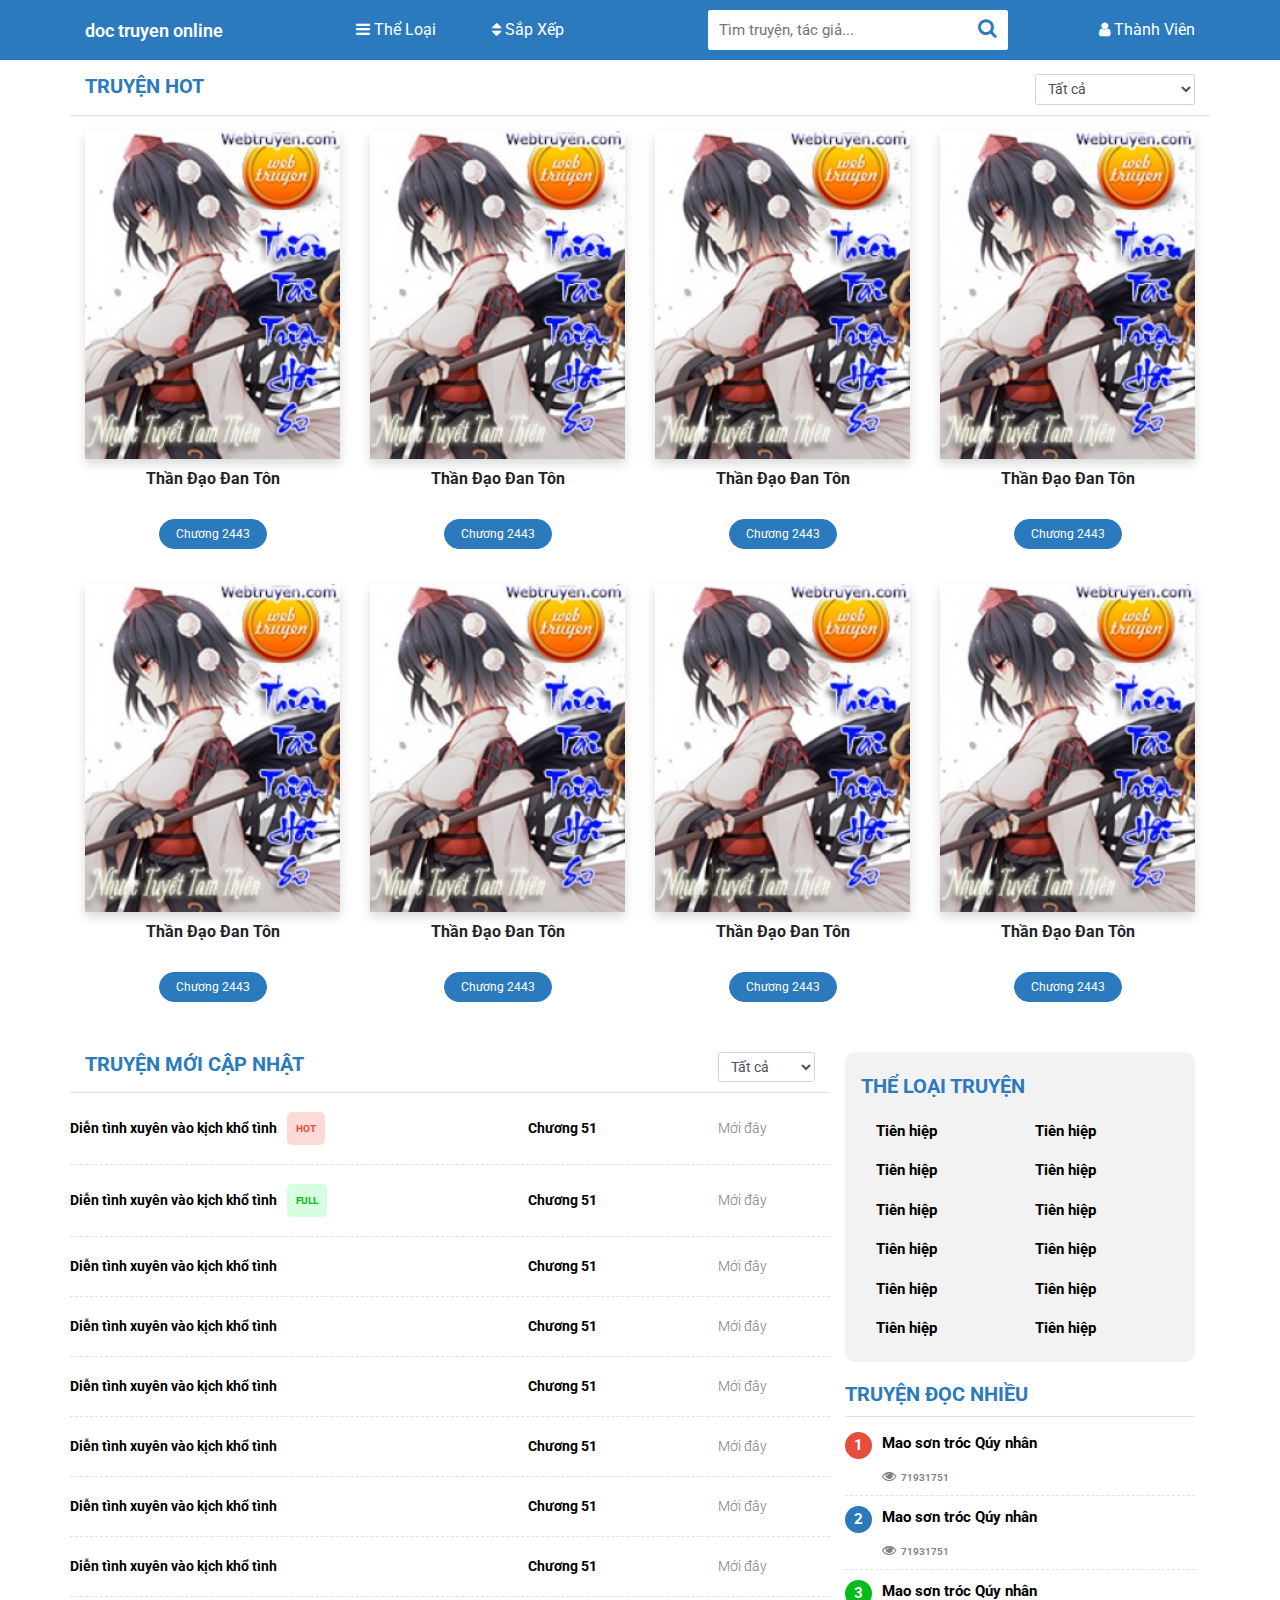
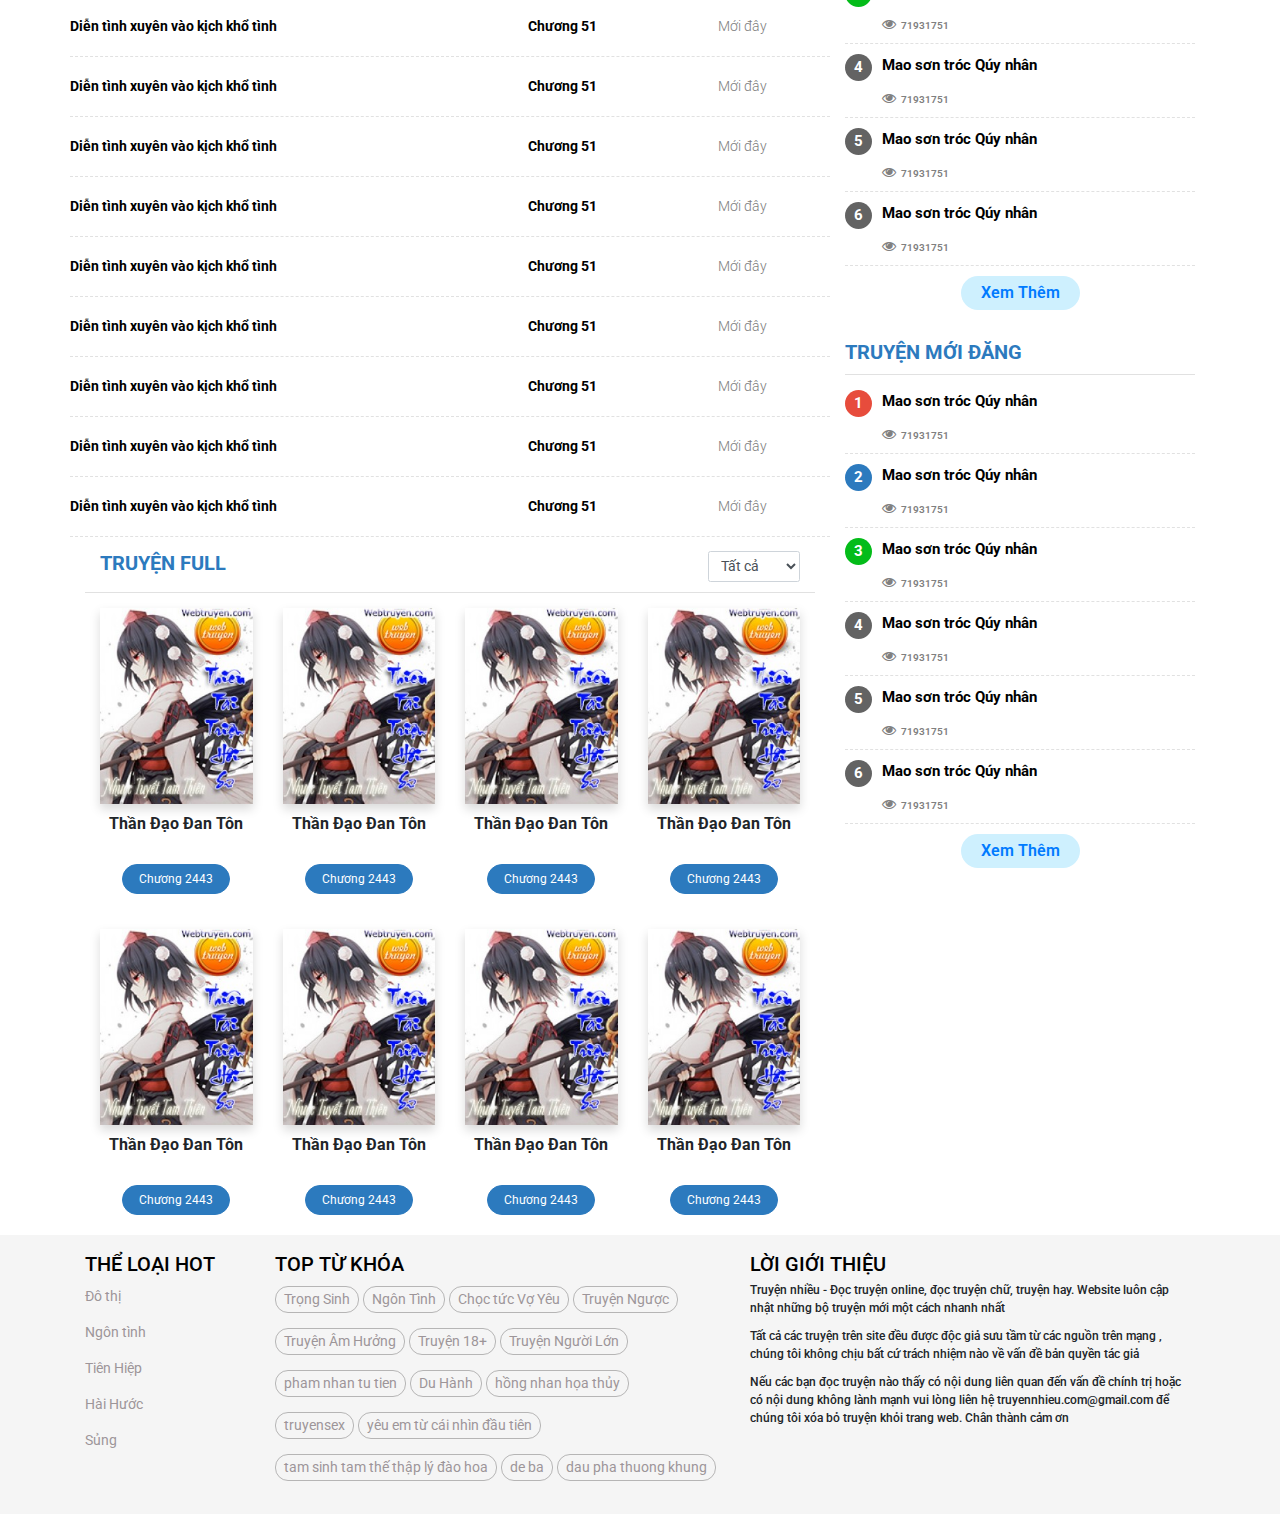
<file: webtruyen/index.html>
<!DOCTYPE html>
<html>
  <head>
    <meta charset="utf-8">
    <meta name="viewport" content="width=device-width,initial-scale=1">
    <meta http-equiv="X-UA-Compatible" content="ie=edge">
    <title>x</title>
    <link rel="stylesheet" type="text/css" href="./css/main.css">
    <link rel="stylesheet" href="https://fonts.googleapis.com/css2?family=Roboto:wght@400;500;700;900&amp;display=swap">
    <link rel="stylesheet" href="https://maxcdn.bootstrapcdn.com/bootstrap/4.4.1/css/bootstrap.min.css">
    <link rel="stylesheet" href="https://stackpath.bootstrapcdn.com/font-awesome/4.7.0/css/font-awesome.min.css" attr>
  </head>
  <body>
    <div class="wrapper bg-white__home">
      <div class="header d-flex align-items-center">
        <div class="container">
          <ul class="header__menu d-flex m-0 align-items-center">
            <li class="header__logo"><a href="https://webtruyen.com/">doc truyen online</a></li>
            <li class="header__types"><a href="#"><i class="fa fa-navicon"></i>  Thể Loại</a></li>
            <li class="header__sort"><a href="#"><i class="fa fa-sort"></i>  Sắp Xếp</a></li>
            <li class="header__search">
              <form action="#" method="method">
                <input type="text" placeholder="Tìm truyện, tác giả..."><span class="header__search-button"><a href="#"><i class="fa fa-search"></i></a></span>
              </form>
            </li>
            <li class="header__member"><a href="#"><i class="fa fa-user"></i>  Thành Viên</a>
              <ul class="drop-menu">
                <li class="list-drop"><span data-toggle="modal" data-target="#exampleModal" data-whatever="@mdo">Đăng Nhập</span></li>
                <li class="list-drop"><span>Đăng kí</span></li>
              </ul>
            </li>
          </ul>
        </div>
      </div>
      <div class="modal fade" id="exampleModal" tabindex="-1" role="dialog" aria-labelledby="exampleModalLabel" aria-hidden="true">
        <div class="modal-dialog">
          <div class="modal-content">
            <div class="modal-header bg-primary">
              <h5 class="modal-title text-white" id="exampleModalLabel">LOGIN</h5>
              <button class="close" type="button" data-dismiss="modal" aria-label="Close"><span aria-hidden="true">&times;</span></button>
            </div>
            <div class="modal-body">
              <form>
                <div class="form-group">
                  <label class="col-form-label" for="recipient-name">USER:</label>
                  <input class="form-control" type="text" id="recipient-name">
                </div>
                <div class="form-group">
                  <label class="col-form-label" for="message-text">PASSWORD:</label>
                  <textarea class="form-control" id="message-text"></textarea>
                </div>
              </form>
            </div>
            <div class="modal-footer">
              <button class="btn btn-secondary" type="button" data-dismiss="modal">Close</button>
              <button class="btn btn-primary" type="button">LOGIN</button>
            </div>
          </div>
        </div>
      </div>
      <div class="home bg-white">
              <div class="story-list">
                <div class="container">
                  <div class="row justify-content-between row_story">
                    <div class="col-12 col-md-6">
                      <h3 class="title">TRUYỆN HOT</h3>
                    </div>
                    <div class="col-12 col-md-2">
                      <div class="form-group">
                        <select class="form-control" id="form-control">
                          <option value="Tất cả">Tất cả</option>
                        </select>
                      </div>
                    </div>
                  </div>
                  <div class="row mt-4">
                    <div class="col-6 col-md-3">
                      <div class="story-item"><img class="shadow" src="./images/product1.jpg">
                        <h3 class="title-product">Thần Đạo Đan Tôn</h3>
                        <button class="btn btn-primary"><a href="">Chương 2443</a></button>
                      </div>
                    </div>
                    <div class="col-6 col-md-3">
                      <div class="story-item"><img class="shadow" src="./images/product1.jpg">
                        <h3 class="title-product">Thần Đạo Đan Tôn</h3>
                        <button class="btn btn-primary"><a href="">Chương 2443</a></button>
                      </div>
                    </div>
                    <div class="col-6 col-md-3">
                      <div class="story-item"><img class="shadow" src="./images/product1.jpg">
                        <h3 class="title-product">Thần Đạo Đan Tôn</h3>
                        <button class="btn btn-primary"><a href="">Chương 2443</a></button>
                      </div>
                    </div>
                    <div class="col-6 col-md-3">
                      <div class="story-item"><img class="shadow" src="./images/product1.jpg">
                        <h3 class="title-product">Thần Đạo Đan Tôn</h3>
                        <button class="btn btn-primary"><a href="">Chương 2443</a></button>
                      </div>
                    </div>
                  </div>
                  <div class="row mt-4">
                    <div class="col-6 col-md-3">
                      <div class="story-item"><img class="shadow" src="./images/product1.jpg">
                        <h3 class="title-product">Thần Đạo Đan Tôn</h3>
                        <button class="btn btn-primary"><a href="">Chương 2443</a></button>
                      </div>
                    </div>
                    <div class="col-6 col-md-3">
                      <div class="story-item"><img class="shadow" src="./images/product1.jpg">
                        <h3 class="title-product">Thần Đạo Đan Tôn</h3>
                        <button class="btn btn-primary"><a href="">Chương 2443</a></button>
                      </div>
                    </div>
                    <div class="col-6 col-md-3">
                      <div class="story-item"><img class="shadow" src="./images/product1.jpg">
                        <h3 class="title-product">Thần Đạo Đan Tôn</h3>
                        <button class="btn btn-primary"><a href="">Chương 2443</a></button>
                      </div>
                    </div>
                    <div class="col-6 col-md-3">
                      <div class="story-item"><img class="shadow" src="./images/product1.jpg">
                        <h3 class="title-product">Thần Đạo Đan Tôn</h3>
                        <button class="btn btn-primary"><a href="">Chương 2443</a></button>
                      </div>
                    </div>
                  </div>
                </div>
              </div>
        <div class="story-update pt-5">
          <div class="container">
            <div class="row">
              <div class="col-12 col-lg-8">
                      <div class="row justify-content-between row_story">
                        <div class="col-12 col-md-6">
                          <h3 class="title">TRUYỆN MỚI CẬP NHẬT</h3>
                        </div>
                        <div class="col-12 col-md-2">
                          <div class="form-group">
                            <select class="form-control" id="form-control">
                              <option value="Tất cả">Tất cả</option>
                            </select>
                          </div>
                        </div>
                      </div>
                <ul class="story-update__list row mb-0">
                  <li class="story-update__item col-12 col-md-7 pl-lg-0">
                    <p class="font-weight-bold"><a href="#" style="color:black">Diễn tình xuyên vào kịch khổ tình</a></p><span class="story-update__item--hot ml-3 font-weight-bold">HOT</span>
                  </li>
                  <li class="story-update__item col-12 col-md-3">
                    <p class="font-weight-bold">Chương 51</p>
                  </li>
                  <li class="story-update__item col-12 col-md-2">
                    <p class="font-weight-light">Mới đây</p>
                  </li>
                </ul>
                <ul class="story-update__list row mb-0">
                  <li class="story-update__item col-12 col-md-7 pl-lg-0">
                    <p class="font-weight-bold"><a href="#" style="color:black">Diễn tình xuyên vào kịch khổ tình</a></p><span class="story-update__item--full ml-3 font-weight-bold">FULL</span>
                  </li>
                  <li class="story-update__item col-12 col-md-3">
                    <p class="font-weight-bold">Chương 51</p>
                  </li>
                  <li class="story-update__item col-12 col-md-2">
                    <p class="font-weight-light">Mới đây</p>
                  </li>
                </ul>
                <ul class="story-update__list row mb-0">
                  <li class="story-update__item col-12 col-md-7 pl-lg-0">
                    <p class="font-weight-bold"><a href="#" style="color:black">Diễn tình xuyên vào kịch khổ tình</a></p>
                  </li>
                  <li class="story-update__item col-12 col-md-3">
                    <p class="font-weight-bold">Chương 51</p>
                  </li>
                  <li class="story-update__item col-12 col-md-2">
                    <p class="font-weight-light">Mới đây</p>
                  </li>
                </ul>
                <ul class="story-update__list row mb-0">
                  <li class="story-update__item col-12 col-md-7 pl-lg-0">
                    <p class="font-weight-bold"><a href="#" style="color:black">Diễn tình xuyên vào kịch khổ tình</a></p>
                  </li>
                  <li class="story-update__item col-12 col-md-3">
                    <p class="font-weight-bold">Chương 51</p>
                  </li>
                  <li class="story-update__item col-12 col-md-2">
                    <p class="font-weight-light">Mới đây</p>
                  </li>
                </ul>
                <ul class="story-update__list row mb-0">
                  <li class="story-update__item col-12 col-md-7 pl-lg-0">
                    <p class="font-weight-bold"><a href="#" style="color:black">Diễn tình xuyên vào kịch khổ tình</a></p>
                  </li>
                  <li class="story-update__item col-12 col-md-3">
                    <p class="font-weight-bold">Chương 51</p>
                  </li>
                  <li class="story-update__item col-12 col-md-2">
                    <p class="font-weight-light">Mới đây</p>
                  </li>
                </ul>
                <ul class="story-update__list row mb-0">
                  <li class="story-update__item col-12 col-md-7 pl-lg-0">
                    <p class="font-weight-bold"><a href="#" style="color:black">Diễn tình xuyên vào kịch khổ tình</a></p>
                  </li>
                  <li class="story-update__item col-12 col-md-3">
                    <p class="font-weight-bold">Chương 51</p>
                  </li>
                  <li class="story-update__item col-12 col-md-2">
                    <p class="font-weight-light">Mới đây</p>
                  </li>
                </ul>
                <ul class="story-update__list row mb-0">
                  <li class="story-update__item col-12 col-md-7 pl-lg-0">
                    <p class="font-weight-bold"><a href="#" style="color:black">Diễn tình xuyên vào kịch khổ tình</a></p>
                  </li>
                  <li class="story-update__item col-12 col-md-3">
                    <p class="font-weight-bold">Chương 51</p>
                  </li>
                  <li class="story-update__item col-12 col-md-2">
                    <p class="font-weight-light">Mới đây</p>
                  </li>
                </ul>
                <ul class="story-update__list row mb-0">
                  <li class="story-update__item col-12 col-md-7 pl-lg-0">
                    <p class="font-weight-bold"><a href="#" style="color:black">Diễn tình xuyên vào kịch khổ tình</a></p>
                  </li>
                  <li class="story-update__item col-12 col-md-3">
                    <p class="font-weight-bold">Chương 51</p>
                  </li>
                  <li class="story-update__item col-12 col-md-2">
                    <p class="font-weight-light">Mới đây</p>
                  </li>
                </ul>
                <ul class="story-update__list row mb-0">
                  <li class="story-update__item col-12 col-md-7 pl-lg-0">
                    <p class="font-weight-bold"><a href="#" style="color:black">Diễn tình xuyên vào kịch khổ tình</a></p>
                  </li>
                  <li class="story-update__item col-12 col-md-3">
                    <p class="font-weight-bold">Chương 51</p>
                  </li>
                  <li class="story-update__item col-12 col-md-2">
                    <p class="font-weight-light">Mới đây</p>
                  </li>
                </ul>
                <ul class="story-update__list row mb-0">
                  <li class="story-update__item col-12 col-md-7 pl-lg-0">
                    <p class="font-weight-bold"><a href="#" style="color:black">Diễn tình xuyên vào kịch khổ tình</a></p>
                  </li>
                  <li class="story-update__item col-12 col-md-3">
                    <p class="font-weight-bold">Chương 51</p>
                  </li>
                  <li class="story-update__item col-12 col-md-2">
                    <p class="font-weight-light">Mới đây</p>
                  </li>
                </ul>
                <ul class="story-update__list row mb-0">
                  <li class="story-update__item col-12 col-md-7 pl-lg-0">
                    <p class="font-weight-bold"><a href="#" style="color:black">Diễn tình xuyên vào kịch khổ tình</a></p>
                  </li>
                  <li class="story-update__item col-12 col-md-3">
                    <p class="font-weight-bold">Chương 51</p>
                  </li>
                  <li class="story-update__item col-12 col-md-2">
                    <p class="font-weight-light">Mới đây</p>
                  </li>
                </ul>
                <ul class="story-update__list row mb-0">
                  <li class="story-update__item col-12 col-md-7 pl-lg-0">
                    <p class="font-weight-bold"><a href="#" style="color:black">Diễn tình xuyên vào kịch khổ tình</a></p>
                  </li>
                  <li class="story-update__item col-12 col-md-3">
                    <p class="font-weight-bold">Chương 51</p>
                  </li>
                  <li class="story-update__item col-12 col-md-2">
                    <p class="font-weight-light">Mới đây</p>
                  </li>
                </ul>
                <ul class="story-update__list row mb-0">
                  <li class="story-update__item col-12 col-md-7 pl-lg-0">
                    <p class="font-weight-bold"><a href="#" style="color:black">Diễn tình xuyên vào kịch khổ tình</a></p>
                  </li>
                  <li class="story-update__item col-12 col-md-3">
                    <p class="font-weight-bold">Chương 51</p>
                  </li>
                  <li class="story-update__item col-12 col-md-2">
                    <p class="font-weight-light">Mới đây</p>
                  </li>
                </ul>
                <ul class="story-update__list row mb-0">
                  <li class="story-update__item col-12 col-md-7 pl-lg-0">
                    <p class="font-weight-bold"><a href="#" style="color:black">Diễn tình xuyên vào kịch khổ tình</a></p>
                  </li>
                  <li class="story-update__item col-12 col-md-3">
                    <p class="font-weight-bold">Chương 51</p>
                  </li>
                  <li class="story-update__item col-12 col-md-2">
                    <p class="font-weight-light">Mới đây</p>
                  </li>
                </ul>
                <ul class="story-update__list row mb-0">
                  <li class="story-update__item col-12 col-md-7 pl-lg-0">
                    <p class="font-weight-bold"><a href="#" style="color:black">Diễn tình xuyên vào kịch khổ tình</a></p>
                  </li>
                  <li class="story-update__item col-12 col-md-3">
                    <p class="font-weight-bold">Chương 51</p>
                  </li>
                  <li class="story-update__item col-12 col-md-2">
                    <p class="font-weight-light">Mới đây</p>
                  </li>
                </ul>
                <ul class="story-update__list row mb-0">
                  <li class="story-update__item col-12 col-md-7 pl-lg-0">
                    <p class="font-weight-bold"><a href="#" style="color:black">Diễn tình xuyên vào kịch khổ tình</a></p>
                  </li>
                  <li class="story-update__item col-12 col-md-3">
                    <p class="font-weight-bold">Chương 51</p>
                  </li>
                  <li class="story-update__item col-12 col-md-2">
                    <p class="font-weight-light">Mới đây</p>
                  </li>
                </ul>
                <ul class="story-update__list row mb-0">
                  <li class="story-update__item col-12 col-md-7 pl-lg-0">
                    <p class="font-weight-bold"><a href="#" style="color:black">Diễn tình xuyên vào kịch khổ tình</a></p>
                  </li>
                  <li class="story-update__item col-12 col-md-3">
                    <p class="font-weight-bold">Chương 51</p>
                  </li>
                  <li class="story-update__item col-12 col-md-2">
                    <p class="font-weight-light">Mới đây</p>
                  </li>
                </ul>
                      <div class="story-list">
                        <div class="container">
                          <div class="row justify-content-between row_story">
                            <div class="col-12 col-md-6">
                              <h3 class="title">TRUYỆN FULL</h3>
                            </div>
                            <div class="col-12 col-md-2">
                              <div class="form-group">
                                <select class="form-control" id="form-control">
                                  <option value="Tất cả">Tất cả</option>
                                </select>
                              </div>
                            </div>
                          </div>
                          <div class="row mt-4">
                            <div class="col-6 col-md-3">
                              <div class="story-item"><img class="shadow" src="./images/product1.jpg">
                                <h3 class="title-product">Thần Đạo Đan Tôn</h3>
                                <button class="btn btn-primary"><a href="">Chương 2443</a></button>
                              </div>
                            </div>
                            <div class="col-6 col-md-3">
                              <div class="story-item"><img class="shadow" src="./images/product1.jpg">
                                <h3 class="title-product">Thần Đạo Đan Tôn</h3>
                                <button class="btn btn-primary"><a href="">Chương 2443</a></button>
                              </div>
                            </div>
                            <div class="col-6 col-md-3">
                              <div class="story-item"><img class="shadow" src="./images/product1.jpg">
                                <h3 class="title-product">Thần Đạo Đan Tôn</h3>
                                <button class="btn btn-primary"><a href="">Chương 2443</a></button>
                              </div>
                            </div>
                            <div class="col-6 col-md-3">
                              <div class="story-item"><img class="shadow" src="./images/product1.jpg">
                                <h3 class="title-product">Thần Đạo Đan Tôn</h3>
                                <button class="btn btn-primary"><a href="">Chương 2443</a></button>
                              </div>
                            </div>
                          </div>
                          <div class="row mt-4">
                            <div class="col-6 col-md-3">
                              <div class="story-item"><img class="shadow" src="./images/product1.jpg">
                                <h3 class="title-product">Thần Đạo Đan Tôn</h3>
                                <button class="btn btn-primary"><a href="">Chương 2443</a></button>
                              </div>
                            </div>
                            <div class="col-6 col-md-3">
                              <div class="story-item"><img class="shadow" src="./images/product1.jpg">
                                <h3 class="title-product">Thần Đạo Đan Tôn</h3>
                                <button class="btn btn-primary"><a href="">Chương 2443</a></button>
                              </div>
                            </div>
                            <div class="col-6 col-md-3">
                              <div class="story-item"><img class="shadow" src="./images/product1.jpg">
                                <h3 class="title-product">Thần Đạo Đan Tôn</h3>
                                <button class="btn btn-primary"><a href="">Chương 2443</a></button>
                              </div>
                            </div>
                            <div class="col-6 col-md-3">
                              <div class="story-item"><img class="shadow" src="./images/product1.jpg">
                                <h3 class="title-product">Thần Đạo Đan Tôn</h3>
                                <button class="btn btn-primary"><a href="">Chương 2443</a></button>
                              </div>
                            </div>
                          </div>
                        </div>
                      </div>
              </div>
              <div class="col-12 col-lg-4">
                      <div class="types-story">
                        <h3 class="title">THỂ LOẠI TRUYỆN</h3>
                        <ul class="types-story__list row">
                          <li class="types-story__item col-6 col-md-6"><a class="types-story__link font-weight-bold color-black" href="#">Tiên hiệp</a></li>
                          <li class="types-story__item col-6 col-md-6"><a class="types-story__link font-weight-bold color-black" href="#">Tiên hiệp</a></li>
                          <li class="types-story__item col-6 col-md-6"><a class="types-story__link font-weight-bold color-black" href="#">Tiên hiệp</a></li>
                          <li class="types-story__item col-6 col-md-6"><a class="types-story__link font-weight-bold color-black" href="#">Tiên hiệp</a></li>
                          <li class="types-story__item col-6 col-md-6"><a class="types-story__link font-weight-bold color-black" href="#">Tiên hiệp</a></li>
                          <li class="types-story__item col-6 col-md-6"><a class="types-story__link font-weight-bold color-black" href="#">Tiên hiệp</a></li>
                          <li class="types-story__item col-6 col-md-6"><a class="types-story__link font-weight-bold color-black" href="#">Tiên hiệp</a></li>
                          <li class="types-story__item col-6 col-md-6"><a class="types-story__link font-weight-bold color-black" href="#">Tiên hiệp</a></li>
                          <li class="types-story__item col-6 col-md-6"><a class="types-story__link font-weight-bold color-black" href="#">Tiên hiệp</a></li>
                          <li class="types-story__item col-6 col-md-6"><a class="types-story__link font-weight-bold color-black" href="#">Tiên hiệp</a></li>
                          <li class="types-story__item col-6 col-md-6"><a class="types-story__link font-weight-bold color-black" href="#">Tiên hiệp</a></li>
                          <li class="types-story__item col-6 col-md-6"><a class="types-story__link font-weight-bold color-black" href="#">Tiên hiệp</a></li>
                        </ul>
                      </div>
                <div class="story-read">
                        <div class="story-read">
                          <h3 class="title">TRUYỆN ĐỌC NHIỀU</h3>
                          <div class="story-read__list d-flex"><span class="story-read__list-number circle--red">1</span>
                            <div class="story-read__list-content pl-3">
                              <p><a href="#">Mao sơn tróc Qúy nhân</a></p><i class="fa fa-eye"></i><span>71931751</span>
                            </div>
                          </div>
                          <div class="story-read__list d-flex"><span class="story-read__list-number circle--blue">2</span>
                            <div class="story-read__list-content pl-3">
                              <p><a href="#">Mao sơn tróc Qúy nhân</a></p><i class="fa fa-eye"></i><span>71931751</span>
                            </div>
                          </div>
                          <div class="story-read__list d-flex"><span class="story-read__list-number circle--green">3</span>
                            <div class="story-read__list-content pl-3">
                              <p><a href="#">Mao sơn tróc Qúy nhân</a></p><i class="fa fa-eye"></i><span>71931751</span>
                            </div>
                          </div>
                          <div class="story-read__list d-flex"><span class="story-read__list-number">4</span>
                            <div class="story-read__list-content pl-3">
                              <p><a href="#">Mao sơn tróc Qúy nhân</a></p><i class="fa fa-eye"></i><span>71931751</span>
                            </div>
                          </div>
                          <div class="story-read__list d-flex"><span class="story-read__list-number">5</span>
                            <div class="story-read__list-content pl-3">
                              <p><a href="#">Mao sơn tróc Qúy nhân</a></p><i class="fa fa-eye"></i><span>71931751</span>
                            </div>
                          </div>
                          <div class="story-read__list d-flex"><span class="story-read__list-number">6</span>
                            <div class="story-read__list-content pl-3">
                              <p><a href="#">Mao sơn tróc Qúy nhân</a></p><i class="fa fa-eye"></i><span>71931751</span>
                            </div>
                          </div>
                          <div class="see-more text-center mt-3 mb-3">
                            <button class="btn btn-primary" id="btn-primary"><a href="#">Xem Thêm</a></button>
                          </div>
                        </div>
                </div>
                <div class="story-new">
                        <div class="story-read">
                          <h3 class="title">TRUYỆN MỚI ĐĂNG</h3>
                          <div class="story-read__list d-flex"><span class="story-read__list-number circle--red">1</span>
                            <div class="story-read__list-content pl-3">
                              <p><a href="#">Mao sơn tróc Qúy nhân</a></p><i class="fa fa-eye"></i><span>71931751</span>
                            </div>
                          </div>
                          <div class="story-read__list d-flex"><span class="story-read__list-number circle--blue">2</span>
                            <div class="story-read__list-content pl-3">
                              <p><a href="#">Mao sơn tróc Qúy nhân</a></p><i class="fa fa-eye"></i><span>71931751</span>
                            </div>
                          </div>
                          <div class="story-read__list d-flex"><span class="story-read__list-number circle--green">3</span>
                            <div class="story-read__list-content pl-3">
                              <p><a href="#">Mao sơn tróc Qúy nhân</a></p><i class="fa fa-eye"></i><span>71931751</span>
                            </div>
                          </div>
                          <div class="story-read__list d-flex"><span class="story-read__list-number">4</span>
                            <div class="story-read__list-content pl-3">
                              <p><a href="#">Mao sơn tróc Qúy nhân</a></p><i class="fa fa-eye"></i><span>71931751</span>
                            </div>
                          </div>
                          <div class="story-read__list d-flex"><span class="story-read__list-number">5</span>
                            <div class="story-read__list-content pl-3">
                              <p><a href="#">Mao sơn tróc Qúy nhân</a></p><i class="fa fa-eye"></i><span>71931751</span>
                            </div>
                          </div>
                          <div class="story-read__list d-flex"><span class="story-read__list-number">6</span>
                            <div class="story-read__list-content pl-3">
                              <p><a href="#">Mao sơn tróc Qúy nhân</a></p><i class="fa fa-eye"></i><span>71931751</span>
                            </div>
                          </div>
                          <div class="see-more text-center mt-3 mb-3">
                            <button class="btn btn-primary" id="btn-primary"><a href="#">Xem Thêm</a></button>
                          </div>
                        </div>
                </div>
              </div>
            </div>
          </div>
        </div>
      </div>
      <footer class="footer">
        <div class="container">
          <div class="row">
            <div class="col-lg-2 col-md-4 col-12">
              <div class="footer__card">
                <div class="footer__title">
                  <h2>THỂ LOẠI HOT</h2>
                </div>
                <ul class="list-footer list1">
                  <li><a href="#">Đô thị</a></li>
                  <li><a href="#">Ngôn tình</a></li>
                  <li><a href="#">Tiên Hiệp</a></li>
                  <li><a href="#">Hài Hước</a></li>
                  <li><a href="#">Sủng</a></li>
                </ul>
              </div>
            </div>
            <div class="col-lg-5 col-md-8 col-12">
              <div class="footer__card">
                <div class="footer__title">
                  <h2>TOP TỪ KHÓA</h2>
                </div>
                <ul class="list-footer list2">
                  <li><a href="#">Trọng Sinh</a><a href="#">Ngôn Tình</a><a href="#">Chọc tức Vợ Yêu</a><a href="#">Truyện Ngược</a></li>
                  <li><a href="#">Truyện Âm Hưởng</a><a href="#">Truyện 18+</a><a href="#">Truyện Người Lớn</a></li>
                  <li><a href="#">pham nhan tu tien</a><a href="#">Du Hành</a><a href="#">hồng nhan họa thủy</a></li>
                  <li><a href="#">truyensex</a><a href="#">yêu em từ cái nhìn đầu tiên</a></li>
                  <li><a href="#">tam sinh tam thế thập lý đào hoa</a><a href="#">de ba</a><a href="#">dau pha thuong khung</a></li>
                </ul>
              </div>
            </div>
            <div class="col-lg-5 col-md-12 col-12">
              <div class="footer__card">
                <div class="footer__title">
                  <h2>LỜI GIỚI THIỆU</h2>
                </div>
                <ul class="list-footer list3">
                  <li>
                    <p>Truyện nhiều - Đọc truyện online, đọc truyện chữ, truyện hay. Website luôn cập nhật những bộ truyện mới một cách nhanh nhất</p>
                  </li>
                  <li>
                    <p>Tất cả các truyện trên site đều được độc giả sưu tầm từ các nguồn trên mạng , chúng tôi không chịu bất cứ trách nhiệm nào về vấn đề bản quyền tác giả</p>
                  </li>
                  <li>
                    <p>Nếu các bạn đọc truyện nào thấy có nội dung liên quan đến vấn đề chính trị hoặc có nội dung không lành mạnh vui lòng liên hệ truyennhieu.com@gmail.com để chúng tôi xóa bỏ truyện khỏi trang web. Chân thành cảm ơn</p>
                  </li>
                </ul>
              </div>
            </div>
          </div>
        </div>
      </footer>
    </div>
    <script src="https://ajax.googleapis.com/ajax/libs/jquery/3.5.1/jquery.min.js"></script>
    <script src="./js/main.js"></script>
    <script src="https://maxcdn.bootstrapcdn.com/bootstrap/4.4.1/js/bootstrap.min.js"></script>
  </body>
</html>
</file>
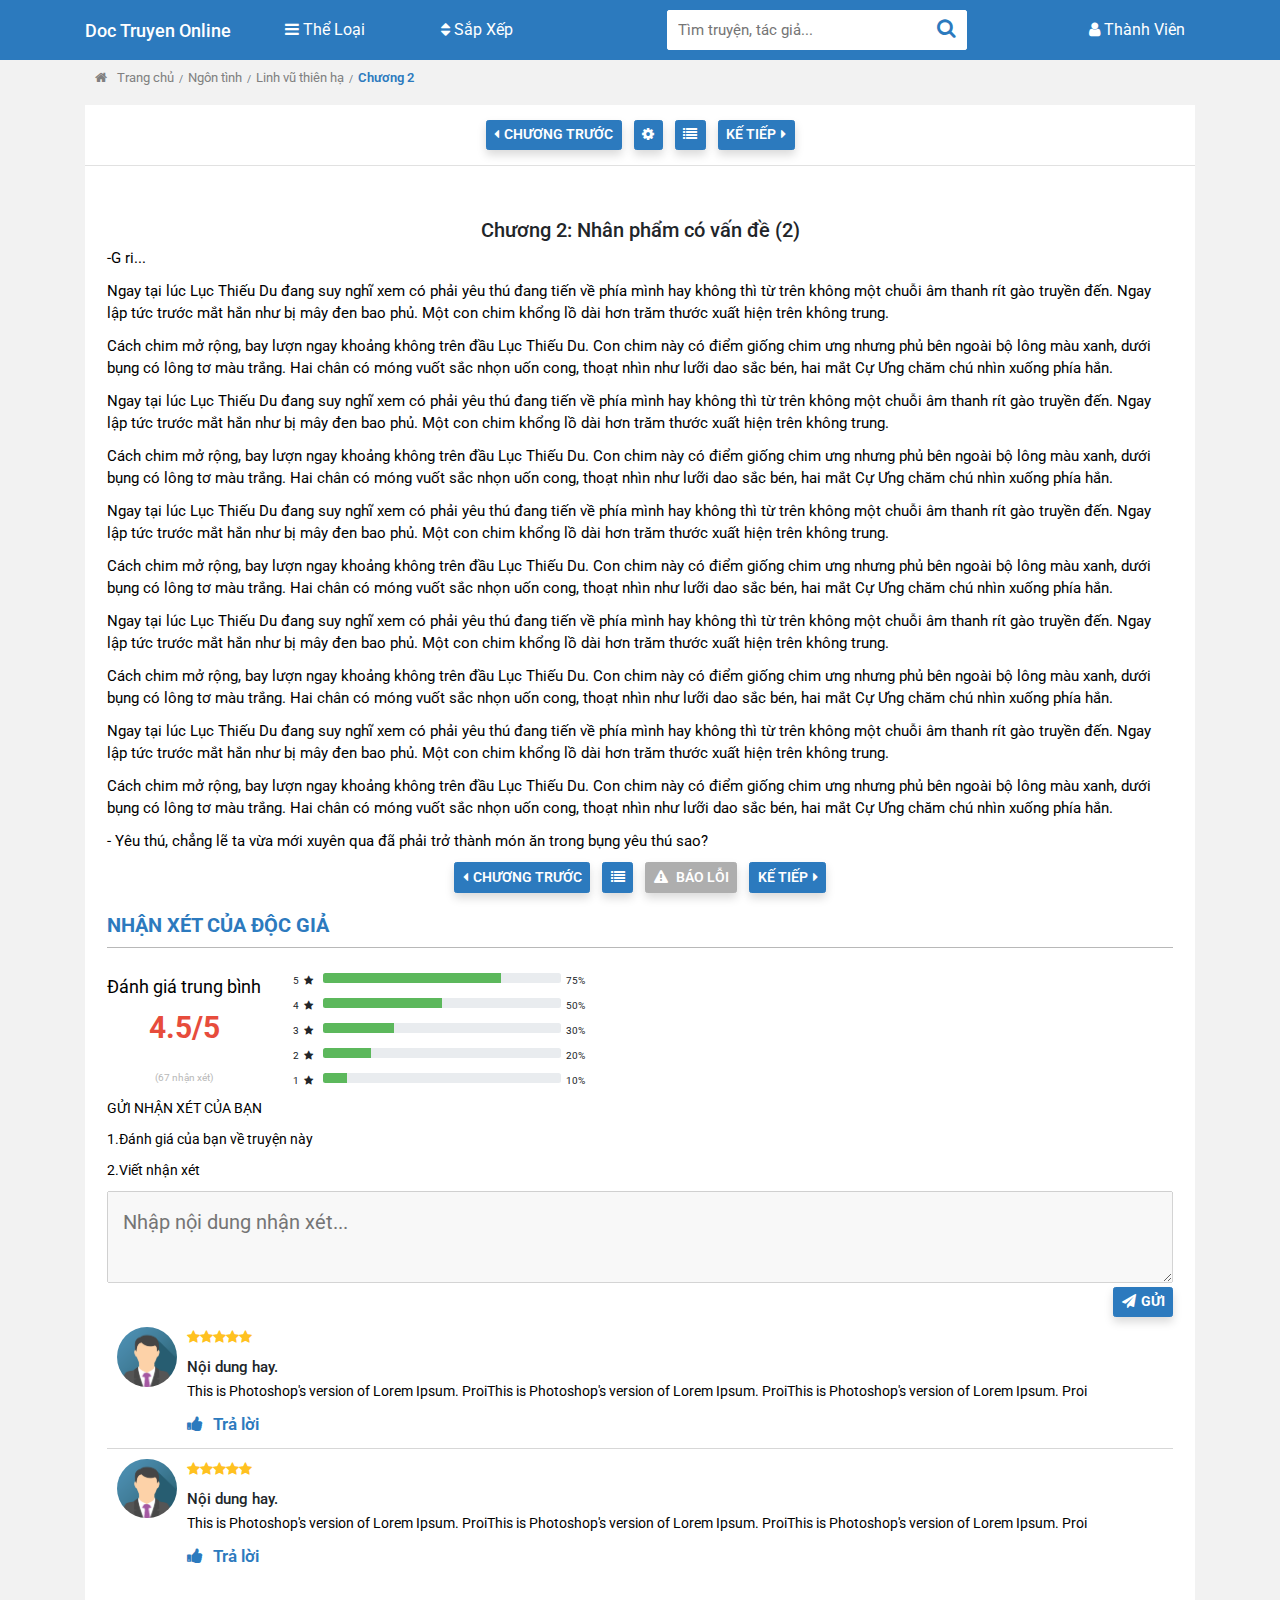
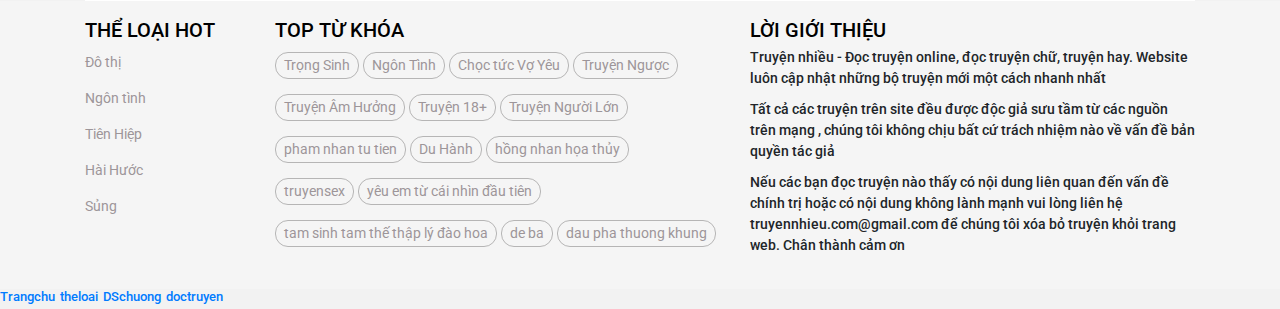
<file: read-story.html>
<!DOCTYPE html>
<html>
  <head>
    <meta charset="utf-8">
    <meta name="viewport" content="width=device-width,initial-scale=1">
    <meta http-equiv="X-UA-Compatible" content="ie=edge">
    <title>x</title>
    <link rel="stylesheet" type="text/css" href="./css/main.css">
    <link rel="stylesheet" href="https://fonts.googleapis.com/css2?family=Lato:ital,wght@0,400;0,900;1,700&amp;display=swap">
    <link rel="stylesheet" href="https://fonts.googleapis.com/css2?family=Roboto:wght@400;500;700;900&amp;display=swap">
    <link rel="stylesheet" href="https://maxcdn.bootstrapcdn.com/bootstrap/4.4.1/css/bootstrap.min.css">
    <link rel="stylesheet" href="https://cdnjs.cloudflare.com/ajax/libs/OwlCarousel2/2.3.4/assets/owl.carousel.css" attr>
    <link rel="stylesheet" href="https://cdnjs.cloudflare.com/ajax/libs/OwlCarousel2/2.3.4/assets/owl.theme.default.css" attr>
    <link rel="stylesheet" href="https://stackpath.bootstrapcdn.com/font-awesome/4.7.0/css/font-awesome.min.css" attr>
  </head>
  <body>
    <div class="wrapper bg-white__home">
      <div class="header d-flex align-items-center">
        <div class="container">
          <ul class="header__menu d-flex m-0 align-items-center">
            <div class="humburger d-xl-none"><i class="fa fa-bars"></i></div>
            <li class="header__logo"><a href="https://webtruyen.com/">doc truyen online</a></li>
            <li class="user-member-mb d-xl-none" data-toggle="modal" data-target="#exampleModal" data-whatever="@mdo"><i class="fa fa-user"></i></li>
            <li class="header__types"><a href="#"><i class="fa fa-navicon"></i>  Thể Loại</a>
              <ul class="list-dropMenu">
                <li><a href="">Tiên Hiệp</a><a href="">Kiếm Hiệp</a><a href="">Kiếm Hiệp</a></li>
                <li><a href="">Tiên Hiệp</a><a href="">Kiếm Hiệp</a><a href="">Kiếm Hiệp</a></li>
                <li><a href="">Tiên Hiệp</a><a href="">Kiếm Hiệp</a><a href="">Kiếm Hiệp</a></li>
                <li><a href="">Tiên Hiệp</a><a href="">Kiếm Hiệp</a><a href="">Kiếm Hiệp</a></li>
                <li><a href="">Tiên Hiệp</a><a href="">Kiếm Hiệp</a><a href="">Kiếm Hiệp</a></li>
                <li><a href="">Tiên Hiệp</a><a href="">Kiếm Hiệp</a><a href="">Kiếm Hiệp</a></li>
              </ul>
            </li>
            <li class="header__sort"><a href="#"><i class="fa fa-sort"></i>  Sắp Xếp</a>
              <ul class="list-dropMenu">
                <li><a href="">Tiên Hiệp</a><a href="">Kiếm Hiệp</a><a href="">Kiếm Hiệp</a></li>
                <li><a href="">Tiên Hiệp</a><a href="">Kiếm Hiệp</a><a href="">Kiếm Hiệp</a></li>
                <li><a href="">Tiên Hiệp</a><a href="">Kiếm Hiệp</a><a href="">Kiếm Hiệp</a></li>
                <li><a href="">Tiên Hiệp</a><a href="">Kiếm Hiệp</a><a href="">Kiếm Hiệp</a></li>
                <li><a href="">Tiên Hiệp</a><a href="">Kiếm Hiệp</a><a href="">Kiếm Hiệp</a></li>
                <li><a href="">Tiên Hiệp</a><a href="">Kiếm Hiệp</a><a href="">Kiếm Hiệp</a></li>
              </ul>
            </li>
            <li class="header__search">
              <form action="#" method="method">
                <input type="text" placeholder="Tìm truyện, tác giả..."><span class="header__search-button"><a href="#"><i class="fa fa-search"></i></a></span>
              </form>
            </li>
            <li class="header__member"><a href="#"><i class="fa fa-user"></i>  Thành Viên</a>
              <ul class="drop-menu">
                <li class="list-drop"><span data-toggle="modal" data-target="#exampleModal" data-whatever="@mdo"><i class="fa fa-sign-in"></i><small>Đăng Nhập</small></span></li>
                <li class="list-drop"><span data-toggle="modal" data-target="#modalRes"><i class="fa fa-pencil-square-o"></i><small>Đăng kí</small></span></li>
              </ul>
            </li>
          </ul>
        </div>
      </div>
      <div class="nav-mobile">
        <div class="button-close">
          <p class="d-flex"><span>Đóng</span><i class="fa fa-times"></i></p>
        </div>
        <ul class="list">
          <li class="item-search">
            <form class="form-inline" action="#" method="method">
              <input class="form-control" type="text" placeholder="Tìm truyện, tác giả..." id="customInput">
              <button class="btn btn-primary">Tìm kiếm</button>
            </form>
          </li>
          <li class="item-nav">
            <div class="nav-content row">
              <div class="col-6 pr-0">
                <div class="list-group">
                  <p><i class="fa fa-tags"></i><a class="item--bg-gray" href="#">Tiên hiệp</a></p>
                </div>
              </div>
              <div class="col-6 pl-0">
                <div class="list-group">
                  <p><i class="fa fa-tags"></i><a class="item--bg-gray" href="#">Tiên hiệp</a></p>
                </div>
              </div>
              <div class="col-6 pr-0">
                <div class="list-group">
                  <p><i class="fa fa-tags"></i><a class="item--bg-gray" href="#">Tiên hiệp</a></p>
                </div>
              </div>
              <div class="col-6 pl-0">
                <div class="list-group">
                  <p><i class="fa fa-tags"></i><a class="item--bg-gray" href="#">Tiên hiệp</a></p>
                </div>
              </div>
            </div>
          </li>
          <li class="item-nav">
            <div class="nav-content row">
              <div class="col-12"><a class="list-group-item list-group-item-action active"> Sắp sếp<i class="fa fa-angle-down"></i></a></div>
              <div class="col-6 pr-0">
                <div class="list-group">
                  <p><i class="fa fa-tags"></i><a class="item--bg-gray" href="#">Tiên hiệp</a></p>
                </div>
              </div>
              <div class="col-6 pl-0">
                <div class="list-group">
                  <p><i class="fa fa-tags"></i><a class="item--bg-gray" href="#">Tiên hiệp</a></p>
                </div>
              </div>
              <div class="col-6 pr-0">
                <div class="list-group">
                  <p><i class="fa fa-tags"></i><a class="item--bg-gray" href="#">Tiên hiệp</a></p>
                </div>
              </div>
              <div class="col-6 pl-0">
                <div class="list-group">
                  <p><i class="fa fa-tags"></i><a class="item--bg-gray" href="#">Tiên hiệp</a></p>
                </div>
              </div>
              <div class="col-6 pr-0">
                <div class="list-group">
                  <p><i class="fa fa-tags"></i><a class="item--bg-gray" href="#">Tiên hiệp</a></p>
                </div>
              </div>
              <div class="col-6 pl-0">
                <div class="list-group">
                  <p><i class="fa fa-tags"></i><a class="item--bg-gray" href="#">Tiên hiệp</a></p>
                </div>
              </div>
              <div class="col-6 pr-0">
                <div class="list-group">
                  <p><i class="fa fa-tags"></i><a class="item--bg-gray" href="#">Tiên hiệp</a></p>
                </div>
              </div>
              <div class="col-6 pl-0">
                <div class="list-group">
                  <p><i class="fa fa-tags"></i><a class="item--bg-gray" href="#">Tiên hiệp</a></p>
                </div>
              </div>
              <div class="col-6 pr-0">
                <div class="list-group">
                  <p><i class="fa fa-tags"></i><a class="item--bg-gray" href="#">Tiên hiệp</a></p>
                </div>
              </div>
              <div class="col-6 pl-0">
                <div class="list-group">
                  <p><i class="fa fa-tags"></i><a class="item--bg-gray" href="#">Tiên hiệp</a></p>
                </div>
              </div>
            </div>
          </li>
        </ul>
      </div>
      <div class="modal fade bd-example-modal-sm" id="exampleModal" tabindex="-1" role="dialog" aria-labelledby="exampleModalLabel" aria-hidden="true">
        <div class="modal-dialog">
          <div class="modal-content">
            <div class="modal-header">
              <h5 class="modal-title text-white text-center" id="exampleModalLabel">Thành viên</h5>
              <button class="close" type="button" data-dismiss="modal" aria-label="Close"><span aria-hidden="true"><i class="fa fa-times"></i></span></button>
            </div>
            <div class="modal-body">
              <form>
                <div class="form-group">
                  <label class="col-form-label" for="recipient-name">Email:</label>
                  <input class="form-control form-control-lg" type="text" id="recipient-name" placeholder="Email...">
                </div>
                <div class="form-group">
                  <label class="col-form-label" for="message-text">Mật khẩu:</label>
                  <input class="form-control form-control-lg" type="text" id="recipient-name" placeholder="Password...">
                </div>
                <div class="form-check">
                  <input class="form-check-input" type="checkbox">
                  <label class="form-check-label" for="message-text">Ghi nhớ mật khẩu</label>
                </div>
                <button class="btn btn-primary d-block w-100 mt-3" type="button">Đăng nhập</button>
                <p class="mt-3"><a class="forgot-pass" href="#">Chưa có tài khoản ? Đăng ký</a></p>
              </form>
            </div>
          </div>
        </div>
      </div>
      <div class="modal fade bd-example-modal-sm" id="modalRes" tabindex="-1" role="dialog" aria-labelledby="exampleModalLabel" aria-hidden="true">
        <div class="modal-dialog">
          <div class="modal-content">
            <div class="modal-header">
              <h5 class="modal-title text-white">Đăng ký thành viên</h5>
              <button class="close" type="button" data-dismiss="modal" aria-label="Close"><span aria-hidden="true"><i class="fa fa-times"></i></span></button>
            </div>
            <div class="modal-body">
              <form>
                <div class="form-group">
                  <label class="col-form-label" for="recipient-name">Email (bắt buộc):</label>
                  <input class="form-control form-control-lg" type="text" id="recipient-name" placeholder="Email...">
                </div>
                <div class="form-group">
                  <label class="col-form-label" for="recipient-name">Tên hiển thị (bắt buộc):</label>
                  <input class="form-control form-control-lg" type="text" id="recipient-name" placeholder="Tên hiển thị...">
                </div>
                <div class="form-group">
                  <label class="col-form-label" for="message-text">Mật khẩu (ít nhất 6 kí tự):</label>
                  <input class="form-control form-control-lg" type="password" id="recipient-name" placeholder="******">
                </div>
                <div class="form-group">
                  <label class="col-form-label" for="message-text">Nhập lại mật khẩu (ít nhất 6 kí tự):</label>
                  <input class="form-control form-control-lg" type="password" id="recipient-name" placeholder="******">
                </div>
                <div class="form-check form-check-inline">
                  <input class="form-check-input" type="radio" value="option1" name="inlineRadioOptions" id="inlineRadio1">
                  <label class="form-check-label" for="message-text">Nam</label>
                </div>
                <div class="form-check form-check-inline">
                  <input class="form-check-input" type="radio" value="option2" name="inlineRadioOptions" id="inlineRadio2">
                  <label class="form-check-label" for="message-text">Nữ</label>
                </div>
                <button class="btn btn-primary d-block w-100 mt-3" type="button">Đăng ký tài khoản</button>
              </form>
            </div>
          </div>
        </div>
      </div>
      <div class="container">
        <div class="detail-story">
          <nav class="detail-story_breb">
            <ol class="breadcrumb">
              <li class="breadcrumb-item"><a href="#"><i class="fa fa-home mr-3"></i><span>Trang chủ</span></a></li>
              <li class="breadcrumb-item"><a href="#">Ngôn tình</a></li>
              <li class="breadcrumb-item"><a href="#">Linh vũ thiên hạ</a></li>
              <li class="breadcrumb-item active"><a href="#">Chương 2</a></li>
            </ol>
          </nav>
          <div class="main-content">
            <div class="main-content__button text-center">
              <button class="btn btn-primary shadow mr-lg-3"><a href="#"><i class="fa fa-caret-left mr-2"></i><span>CHƯƠNG TRƯỚC</span></a></button>
              <button class="btn btn-primary shadow mr-lg-3"><a href="#"><i class="fa fa-cog"></i></a></button>
              <button class="btn btn-primary shadow mr-lg-3"><a href="#"><i class="fa fa-list"></i></a></button>
              <button class="btn btn-primary shadow"><a href="#"><span>KẾ TIẾP</span><i class="fa fa-caret-right ml-2"></i></a></button>
            </div>
            <div class="main-content__text mt-5">
              <h3 class="text-center">Chương 2: Nhân phẩm có vấn đề (2)</h3>
              <p>-G ri...</p>
              <p>Ngay tại lúc Lục Thiếu Du đang suy nghĩ xem có phải yêu thú đang tiến về phía mình hay không thì từ trên không một chuỗi âm thanh rít gào truyền đến. Ngay lập tức trước mắt hắn như bị mây đen bao phủ. Một con chim khổng lồ dài hơn trăm thước xuất hiện trên không trung.</p>
              <p>Cách chim mở rộng, bay lượn ngay khoảng không trên đầu Lục Thiếu Du. Con chim này có điểm giống chim ưng nhưng phủ bên ngoài bộ lông màu xanh, dưới bụng có lông tơ màu trắng. Hai chân có móng vuốt sắc nhọn uốn cong, thoạt nhìn như lưỡi dao sắc bén, hai mắt Cự Ưng chăm chú nhìn xuống phía hắn.</p>
              <p>Ngay tại lúc Lục Thiếu Du đang suy nghĩ xem có phải yêu thú đang tiến về phía mình hay không thì từ trên không một chuỗi âm thanh rít gào truyền đến. Ngay lập tức trước mắt hắn như bị mây đen bao phủ. Một con chim khổng lồ dài hơn trăm thước xuất hiện trên không trung.</p>
              <p>Cách chim mở rộng, bay lượn ngay khoảng không trên đầu Lục Thiếu Du. Con chim này có điểm giống chim ưng nhưng phủ bên ngoài bộ lông màu xanh, dưới bụng có lông tơ màu trắng. Hai chân có móng vuốt sắc nhọn uốn cong, thoạt nhìn như lưỡi dao sắc bén, hai mắt Cự Ưng chăm chú nhìn xuống phía hắn.</p>
              <p>Ngay tại lúc Lục Thiếu Du đang suy nghĩ xem có phải yêu thú đang tiến về phía mình hay không thì từ trên không một chuỗi âm thanh rít gào truyền đến. Ngay lập tức trước mắt hắn như bị mây đen bao phủ. Một con chim khổng lồ dài hơn trăm thước xuất hiện trên không trung.</p>
              <p>Cách chim mở rộng, bay lượn ngay khoảng không trên đầu Lục Thiếu Du. Con chim này có điểm giống chim ưng nhưng phủ bên ngoài bộ lông màu xanh, dưới bụng có lông tơ màu trắng. Hai chân có móng vuốt sắc nhọn uốn cong, thoạt nhìn như lưỡi dao sắc bén, hai mắt Cự Ưng chăm chú nhìn xuống phía hắn.</p>
              <p>Ngay tại lúc Lục Thiếu Du đang suy nghĩ xem có phải yêu thú đang tiến về phía mình hay không thì từ trên không một chuỗi âm thanh rít gào truyền đến. Ngay lập tức trước mắt hắn như bị mây đen bao phủ. Một con chim khổng lồ dài hơn trăm thước xuất hiện trên không trung.</p>
              <p>Cách chim mở rộng, bay lượn ngay khoảng không trên đầu Lục Thiếu Du. Con chim này có điểm giống chim ưng nhưng phủ bên ngoài bộ lông màu xanh, dưới bụng có lông tơ màu trắng. Hai chân có móng vuốt sắc nhọn uốn cong, thoạt nhìn như lưỡi dao sắc bén, hai mắt Cự Ưng chăm chú nhìn xuống phía hắn.</p>
              <p>Ngay tại lúc Lục Thiếu Du đang suy nghĩ xem có phải yêu thú đang tiến về phía mình hay không thì từ trên không một chuỗi âm thanh rít gào truyền đến. Ngay lập tức trước mắt hắn như bị mây đen bao phủ. Một con chim khổng lồ dài hơn trăm thước xuất hiện trên không trung.</p>
              <p>Cách chim mở rộng, bay lượn ngay khoảng không trên đầu Lục Thiếu Du. Con chim này có điểm giống chim ưng nhưng phủ bên ngoài bộ lông màu xanh, dưới bụng có lông tơ màu trắng. Hai chân có móng vuốt sắc nhọn uốn cong, thoạt nhìn như lưỡi dao sắc bén, hai mắt Cự Ưng chăm chú nhìn xuống phía hắn.</p>
              <p>- Yêu thú, chẳng lẽ ta vừa mới xuyên qua đã phải trở thành món ăn trong bụng yêu thú sao?</p>
              <div class="main-content__text-button text-center">
                <button class="btn btn-primary shadow mr-lg-3"><a href="#"><i class="fa fa-caret-left mr-2"></i><span>CHƯƠNG TRƯỚC</span></a></button>
                <button class="btn btn-primary shadow mr-lg-3"><a href="#"><i class="fa fa-list"></i></a></button>
                <button class="btn btn-secondary shadow mr-lg-3"><a href="#"><i class="fa fa-exclamation-triangle mr-2"></i><span> BÁO LỖI</span></a></button>
                <button class="btn btn-primary shadow"><a href="#"><span>KẾ TIẾP</span><i class="fa fa-caret-right ml-2"></i></a></button>
              </div>
                    <div class="main-content__text-comment bg-white">
                      <h3 class="title">NHẬN XÉT CỦA ĐỘC GIẢ</h3>
                      <div class="vote d-flex">
                        <div class="vote__number">
                          <p>Đánh giá trung bình</p>
                          <h1>4.5/5</h1><span class="stars"><span class="score"></span><span class="star"></span></span><span>(67 nhận xét)</span>
                        </div>
                        <div class="vote__range">
                          <ul class="range__list d-flex">
                            <li class="star">5<i class="fa fa-star ml-2"></i></li>
                            <li class="progress">
                              <div class="progress-bar" role="progressbar" aria-valuenow="0" aria-valuemin="0" style="width:75%" aria-valuemax="100"></div>
                            </li><span class="ml-2">75%</span>
                          </ul>
                          <ul class="range__list d-flex">
                            <li class="star">4<i class="fa fa-star ml-2"></i></li>
                            <li class="progress">
                              <div class="progress-bar" role="progressbar" aria-valuenow="0" aria-valuemin="0" style="width:50%" aria-valuemax="100"></div>
                            </li><span class="ml-2">50%</span>
                          </ul>
                          <ul class="range__list d-flex">
                            <li class="star">3<i class="fa fa-star ml-2"></i></li>
                            <li class="progress">
                              <div class="progress-bar" role="progressbar" aria-valuenow="0" aria-valuemin="0" style="width:30%" aria-valuemax="100"></div>
                            </li><span class="ml-2">30%</span>
                          </ul>
                          <ul class="range__list d-flex">
                            <li class="star">2<i class="fa fa-star ml-2"></i></li>
                            <li class="progress">
                              <div class="progress-bar" role="progressbar" aria-valuenow="0" aria-valuemin="0" style="width:20%" aria-valuemax="100"></div>
                            </li><span class="ml-2">20%</span>
                          </ul>
                          <ul class="range__list d-flex">
                            <li class="star">1<i class="fa fa-star ml-2"></i></li>
                            <li class="progress">
                              <div class="progress-bar" role="progressbar" aria-valuenow="0" aria-valuemin="0" style="width:10%" aria-valuemax="100"></div>
                            </li><span class="ml-2">10%</span>
                          </ul>
                        </div>
                      </div>
                      <div class="send-comment">
                        <p>GỬI NHẬN XÉT CỦA BẠN</p>
                        <div class="reviews d-flex flex-wrap">
                          <p>1.Đánh giá của bạn về truyện này</p>
                          <div class="star-rating">
                            <input type="radio" name="rating" value="1"><i></i>
                            <input type="radio" name="rating" value="2"><i></i>
                            <input type="radio" name="rating" value="3"><i></i>
                            <input type="radio" name="rating" value="4"><i></i>
                            <input type="radio" name="rating" value="5"><i></i>
                          </div>
                        </div>
                        <div class="write-comment">
                          <p>2.Viết nhận xét</p>
                          <form action="#" method="method">
                            <textarea class="w-100 p-4" disabled="disabled" placeholder="Nhập nội dung nhận xét..." style="font-size:2rem"></textarea>
                          </form>
                          <div class="comment-button w-100 text-right">
                            <button class="btn btn-primary shadow font-weight-bold"><i class="fa fa-send mr-2"></i><span>GỬI</span></button>
                          </div>
                        </div>
                        <div class="item-comment">
                          <div class="media p-3"><img class="mr-3 rounded-circle" src="./images/img_avatar3.png" style="width:60px">
                            <div class="media-body">
                              <p><i class="fa fa-star"></i><i class="fa fa-star"></i><i class="fa fa-star"></i><i class="fa fa-star"></i><i class="fa fa-star"></i></p>
                              <h4>Nội dung hay.</h4>
                              <p>This is Photoshop's version  of Lorem Ipsum. ProiThis is Photoshop's version  of Lorem Ipsum. ProiThis is Photoshop's version  of Lorem Ipsum. Proi</p>
                              <div class="reply-comment"><i class="fa fa-thumbs-up mr-3"></i><a href="#">Trả lời</a></div>
                            </div>
                          </div>
                        </div>
                        <div class="item-comment">
                          <div class="media p-3"><img class="mr-3 rounded-circle" src="./images/img_avatar3.png" style="width:60px">
                            <div class="media-body">
                              <p><i class="fa fa-star"></i><i class="fa fa-star"></i><i class="fa fa-star"></i><i class="fa fa-star"></i><i class="fa fa-star"></i></p>
                              <h4>Nội dung hay.</h4>
                              <p>This is Photoshop's version  of Lorem Ipsum. ProiThis is Photoshop's version  of Lorem Ipsum. ProiThis is Photoshop's version  of Lorem Ipsum. Proi</p>
                              <div class="reply-comment"><i class="fa fa-thumbs-up mr-3"></i><a href="#">Trả lời</a></div>
                            </div>
                          </div>
                        </div>
                      </div>
                    </div>
            </div>
          </div>
        </div>
      </div>
      <footer class="footer">
        <div class="container">
          <div class="row">
            <div class="col-lg-2 col-md-4 col-12">
              <div class="footer__card">
                <div class="footer__title">
                  <h2>THỂ LOẠI HOT</h2>
                </div>
                <ul class="list-footer list1">
                  <li><a href="#">Đô thị</a></li>
                  <li><a href="#">Ngôn tình</a></li>
                  <li><a href="#">Tiên Hiệp</a></li>
                  <li><a href="#">Hài Hước</a></li>
                  <li><a href="#">Sủng</a></li>
                </ul>
              </div>
            </div>
            <div class="col-lg-5 col-md-8 col-12">
              <div class="footer__card">
                <div class="footer__title">
                  <h2>TOP TỪ KHÓA</h2>
                </div>
                <ul class="list-footer list2">
                  <li><a href="#">Trọng Sinh</a><a href="#">Ngôn Tình</a><a href="#">Chọc tức Vợ Yêu</a><a href="#">Truyện Ngược</a></li>
                  <li><a href="#">Truyện Âm Hưởng</a><a href="#">Truyện 18+</a><a href="#">Truyện Người Lớn</a></li>
                  <li><a href="#">pham nhan tu tien</a><a href="#">Du Hành</a><a href="#">hồng nhan họa thủy</a></li>
                  <li><a href="#">truyensex</a><a href="#">yêu em từ cái nhìn đầu tiên</a></li>
                  <li><a href="#">tam sinh tam thế thập lý đào hoa</a><a href="#">de ba</a><a href="#">dau pha thuong khung</a></li>
                </ul>
              </div>
            </div>
            <div class="col-lg-5 col-md-12 col-12">
              <div class="footer__card">
                <div class="footer__title">
                  <h2>LỜI GIỚI THIỆU</h2>
                </div>
                <ul class="list-footer list3">
                  <li>
                    <p>Truyện nhiều - Đọc truyện online, đọc truyện chữ, truyện hay. Website luôn cập nhật những bộ truyện mới một cách nhanh nhất</p>
                  </li>
                  <li>
                    <p>Tất cả các truyện trên site đều được độc giả sưu tầm từ các nguồn trên mạng , chúng tôi không chịu bất cứ trách nhiệm nào về vấn đề bản quyền tác giả</p>
                  </li>
                  <li>
                    <p>Nếu các bạn đọc truyện nào thấy có nội dung liên quan đến vấn đề chính trị hoặc có nội dung không lành mạnh vui lòng liên hệ truyennhieu.com@gmail.com để chúng tôi xóa bỏ truyện khỏi trang web. Chân thành cảm ơn</p>
                  </li>
                </ul>
              </div>
            </div>
          </div>
        </div>
      </footer>
      <div class="d-flex">
        <a class="mr-2" href="index.html"><h5>Trangchu</h5></a>
        <a class="mr-2" href="category.html"><h5>theloai</h5></a>
        <a class="mr-2" href="list-chapter.html"><h5>DSchuong</h5></a>
        <a class="mr-2" href="read-story.html"><h5>doctruyen</h5></a>  
      </div>
    </div>
    <div class="overlay"></div>
    <script src="https://ajax.googleapis.com/ajax/libs/jquery/3.5.1/jquery.min.js"></script>
    <script src="./js/main.js"></script>
    <script src="https://maxcdn.bootstrapcdn.com/bootstrap/4.4.1/js/bootstrap.min.js"></script>
    <script src="https://cdnjs.cloudflare.com/ajax/libs/OwlCarousel2/2.3.4/owl.carousel.js"></script>
  </body>
</html>
</file>
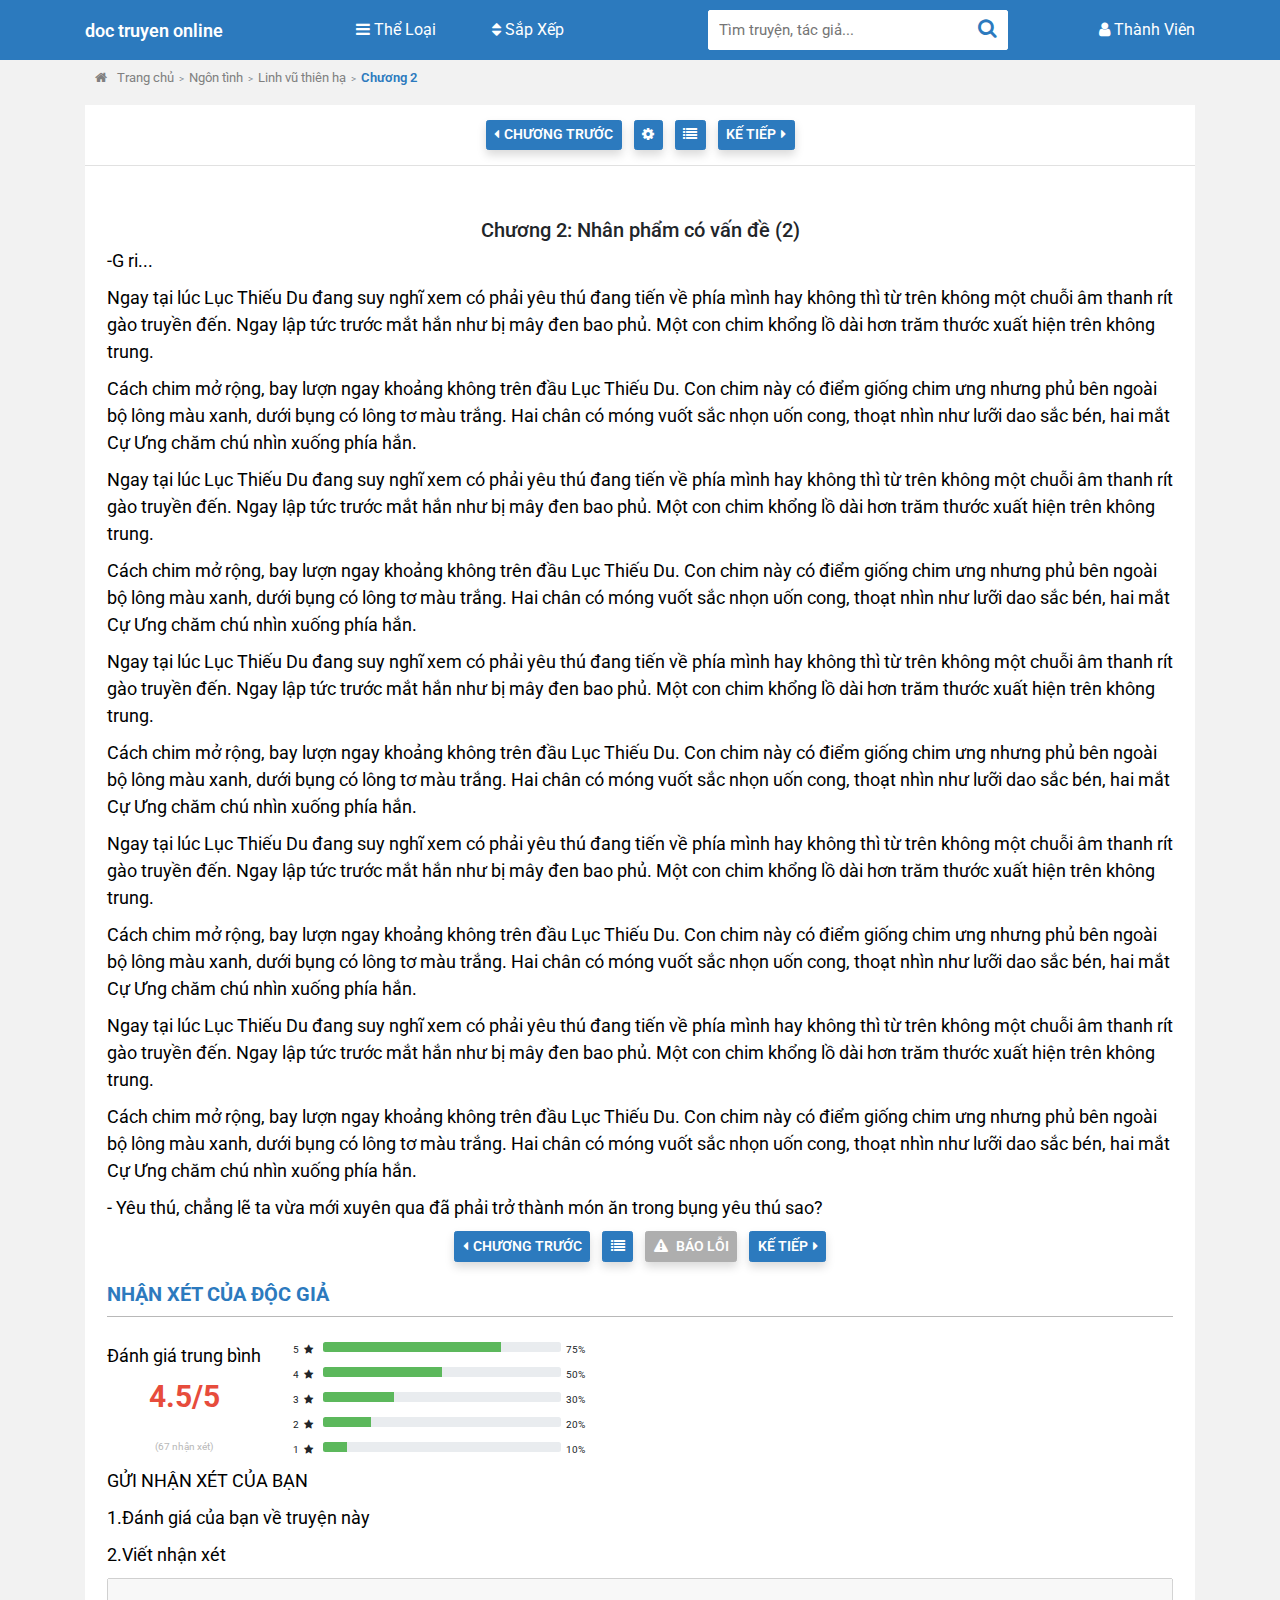
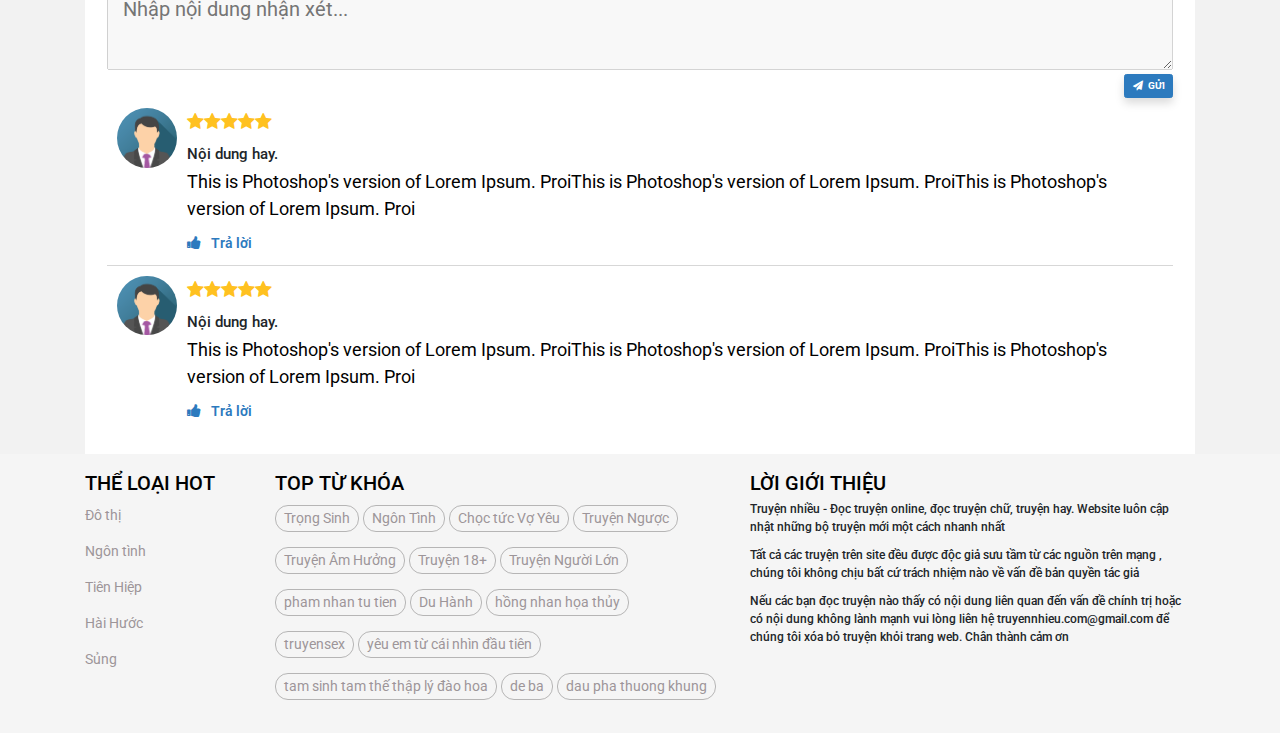
<file: webtruyen/read-story.html>
<!DOCTYPE html>
<html>
  <head>
    <meta charset="utf-8">
    <meta name="viewport" content="width=device-width,initial-scale=1">
    <meta http-equiv="X-UA-Compatible" content="ie=edge">
    <title>x</title>
    <link rel="stylesheet" type="text/css" href="./css/main.css">
    <link rel="stylesheet" href="https://fonts.googleapis.com/css2?family=Roboto:wght@400;500;700;900&amp;display=swap">
    <link rel="stylesheet" href="https://maxcdn.bootstrapcdn.com/bootstrap/4.4.1/css/bootstrap.min.css">
    <link rel="stylesheet" href="https://stackpath.bootstrapcdn.com/font-awesome/4.7.0/css/font-awesome.min.css" attr>
  </head>
  <body>
    <div class="wrapper bg-white__home">
      <div class="header d-flex align-items-center">
        <div class="container">
          <ul class="header__menu d-flex m-0 align-items-center">
            <li class="header__logo"><a href="https://webtruyen.com/">doc truyen online</a></li>
            <li class="header__types"><a href="#"><i class="fa fa-navicon"></i>  Thể Loại</a></li>
            <li class="header__sort"><a href="#"><i class="fa fa-sort"></i>  Sắp Xếp</a></li>
            <li class="header__search">
              <form action="#" method="method">
                <input type="text" placeholder="Tìm truyện, tác giả..."><span class="header__search-button"><a href="#"><i class="fa fa-search"></i></a></span>
              </form>
            </li>
            <li class="header__member"><a href="#"><i class="fa fa-user"></i>  Thành Viên</a>
              <ul class="drop-menu">
                <li class="list-drop"><span data-toggle="modal" data-target="#exampleModal" data-whatever="@mdo">Đăng Nhập</span></li>
                <li class="list-drop"><span>Đăng kí</span></li>
              </ul>
            </li>
          </ul>
        </div>
      </div>
      <div class="modal fade" id="exampleModal" tabindex="-1" role="dialog" aria-labelledby="exampleModalLabel" aria-hidden="true">
        <div class="modal-dialog">
          <div class="modal-content">
            <div class="modal-header bg-primary">
              <h5 class="modal-title text-white" id="exampleModalLabel">LOGIN</h5>
              <button class="close" type="button" data-dismiss="modal" aria-label="Close"><span aria-hidden="true">&times;</span></button>
            </div>
            <div class="modal-body">
              <form>
                <div class="form-group">
                  <label class="col-form-label" for="recipient-name">USER:</label>
                  <input class="form-control" type="text" id="recipient-name">
                </div>
                <div class="form-group">
                  <label class="col-form-label" for="message-text">PASSWORD:</label>
                  <textarea class="form-control" id="message-text"></textarea>
                </div>
              </form>
            </div>
            <div class="modal-footer">
              <button class="btn btn-secondary" type="button" data-dismiss="modal">Close</button>
              <button class="btn btn-primary" type="button">LOGIN</button>
            </div>
          </div>
        </div>
      </div>
      <div class="container">
        <div class="detail-story">
          <nav class="detail-story_breb">
            <ol class="breadcrumb">
              <li class="breadcrumb-item"><a href="#"><i class="fa fa-home mr-3"></i><span>Trang chủ</span></a></li>
              <li class="breadcrumb-item"><a href="#">Ngôn tình</a></li>
              <li class="breadcrumb-item"><a href="#">Linh vũ thiên hạ</a></li>
              <li class="breadcrumb-item active"><a href="#">Chương 2</a></li>
            </ol>
          </nav>
          <div class="main-content">
            <div class="main-content__button text-center">
              <button class="btn btn-primary shadow mr-lg-3"><a href="#"><i class="fa fa-caret-left mr-2"></i><span>CHƯƠNG TRƯỚC</span></a></button>
              <button class="btn btn-primary shadow mr-lg-3"><a href="#"><i class="fa fa-cog"></i></a></button>
              <button class="btn btn-primary shadow mr-lg-3"><a href="#"><i class="fa fa-list"></i></a></button>
              <button class="btn btn-primary shadow"><a href="#"><span>KẾ TIẾP</span><i class="fa fa-caret-right ml-2"></i></a></button>
            </div>
            <div class="main-content__text mt-5">
              <h3 class="text-center">Chương 2: Nhân phẩm có vấn đề (2)</h3>
              <p>-G ri...</p>
              <p>Ngay tại lúc Lục Thiếu Du đang suy nghĩ xem có phải yêu thú đang tiến về phía mình hay không thì từ trên không một chuỗi âm thanh rít gào truyền đến. Ngay lập tức trước mắt hắn như bị mây đen bao phủ. Một con chim khổng lồ dài hơn trăm thước xuất hiện trên không trung.</p>
              <p>Cách chim mở rộng, bay lượn ngay khoảng không trên đầu Lục Thiếu Du. Con chim này có điểm giống chim ưng nhưng phủ bên ngoài bộ lông màu xanh, dưới bụng có lông tơ màu trắng. Hai chân có móng vuốt sắc nhọn uốn cong, thoạt nhìn như lưỡi dao sắc bén, hai mắt Cự Ưng chăm chú nhìn xuống phía hắn.</p>
              <p>Ngay tại lúc Lục Thiếu Du đang suy nghĩ xem có phải yêu thú đang tiến về phía mình hay không thì từ trên không một chuỗi âm thanh rít gào truyền đến. Ngay lập tức trước mắt hắn như bị mây đen bao phủ. Một con chim khổng lồ dài hơn trăm thước xuất hiện trên không trung.</p>
              <p>Cách chim mở rộng, bay lượn ngay khoảng không trên đầu Lục Thiếu Du. Con chim này có điểm giống chim ưng nhưng phủ bên ngoài bộ lông màu xanh, dưới bụng có lông tơ màu trắng. Hai chân có móng vuốt sắc nhọn uốn cong, thoạt nhìn như lưỡi dao sắc bén, hai mắt Cự Ưng chăm chú nhìn xuống phía hắn.</p>
              <p>Ngay tại lúc Lục Thiếu Du đang suy nghĩ xem có phải yêu thú đang tiến về phía mình hay không thì từ trên không một chuỗi âm thanh rít gào truyền đến. Ngay lập tức trước mắt hắn như bị mây đen bao phủ. Một con chim khổng lồ dài hơn trăm thước xuất hiện trên không trung.</p>
              <p>Cách chim mở rộng, bay lượn ngay khoảng không trên đầu Lục Thiếu Du. Con chim này có điểm giống chim ưng nhưng phủ bên ngoài bộ lông màu xanh, dưới bụng có lông tơ màu trắng. Hai chân có móng vuốt sắc nhọn uốn cong, thoạt nhìn như lưỡi dao sắc bén, hai mắt Cự Ưng chăm chú nhìn xuống phía hắn.</p>
              <p>Ngay tại lúc Lục Thiếu Du đang suy nghĩ xem có phải yêu thú đang tiến về phía mình hay không thì từ trên không một chuỗi âm thanh rít gào truyền đến. Ngay lập tức trước mắt hắn như bị mây đen bao phủ. Một con chim khổng lồ dài hơn trăm thước xuất hiện trên không trung.</p>
              <p>Cách chim mở rộng, bay lượn ngay khoảng không trên đầu Lục Thiếu Du. Con chim này có điểm giống chim ưng nhưng phủ bên ngoài bộ lông màu xanh, dưới bụng có lông tơ màu trắng. Hai chân có móng vuốt sắc nhọn uốn cong, thoạt nhìn như lưỡi dao sắc bén, hai mắt Cự Ưng chăm chú nhìn xuống phía hắn.</p>
              <p>Ngay tại lúc Lục Thiếu Du đang suy nghĩ xem có phải yêu thú đang tiến về phía mình hay không thì từ trên không một chuỗi âm thanh rít gào truyền đến. Ngay lập tức trước mắt hắn như bị mây đen bao phủ. Một con chim khổng lồ dài hơn trăm thước xuất hiện trên không trung.</p>
              <p>Cách chim mở rộng, bay lượn ngay khoảng không trên đầu Lục Thiếu Du. Con chim này có điểm giống chim ưng nhưng phủ bên ngoài bộ lông màu xanh, dưới bụng có lông tơ màu trắng. Hai chân có móng vuốt sắc nhọn uốn cong, thoạt nhìn như lưỡi dao sắc bén, hai mắt Cự Ưng chăm chú nhìn xuống phía hắn.</p>
              <p>- Yêu thú, chẳng lẽ ta vừa mới xuyên qua đã phải trở thành món ăn trong bụng yêu thú sao?</p>
              <div class="main-content__text-button text-center">
                <button class="btn btn-primary shadow mr-lg-3"><a href="#"><i class="fa fa-caret-left mr-2"></i><span>CHƯƠNG TRƯỚC</span></a></button>
                <button class="btn btn-primary shadow mr-lg-3"><a href="#"><i class="fa fa-list"></i></a></button>
                <button class="btn btn-secondary shadow mr-lg-3"><a href="#"><i class="fa fa-exclamation-triangle mr-2"></i><span> BÁO LỖI</span></a></button>
                <button class="btn btn-primary shadow"><a href="#"><span>KẾ TIẾP</span><i class="fa fa-caret-right ml-2"></i></a></button>
              </div>
                    <div class="main-content__text-comment bg-white">
                      <h3 class="title">NHẬN XÉT CỦA ĐỘC GIẢ</h3>
                      <div class="vote d-flex">
                        <div class="vote__number">
                          <p>Đánh giá trung bình</p>
                          <h1>4.5/5</h1><span class="stars"><span class="score"></span><span class="star"></span></span><span>(67 nhận xét)</span>
                        </div>
                        <div class="vote__range">
                          <ul class="range__list d-flex">
                            <li class="star">5<i class="fa fa-star ml-2"></i></li>
                            <li class="progress">
                              <div class="progress-bar" role="progressbar" aria-valuenow="0" aria-valuemin="0" style="width:75%" aria-valuemax="100"></div>
                            </li><span class="ml-2">75%</span>
                          </ul>
                          <ul class="range__list d-flex">
                            <li class="star">4<i class="fa fa-star ml-2"></i></li>
                            <li class="progress">
                              <div class="progress-bar" role="progressbar" aria-valuenow="0" aria-valuemin="0" style="width:50%" aria-valuemax="100"></div>
                            </li><span class="ml-2">50%</span>
                          </ul>
                          <ul class="range__list d-flex">
                            <li class="star">3<i class="fa fa-star ml-2"></i></li>
                            <li class="progress">
                              <div class="progress-bar" role="progressbar" aria-valuenow="0" aria-valuemin="0" style="width:30%" aria-valuemax="100"></div>
                            </li><span class="ml-2">30%</span>
                          </ul>
                          <ul class="range__list d-flex">
                            <li class="star">2<i class="fa fa-star ml-2"></i></li>
                            <li class="progress">
                              <div class="progress-bar" role="progressbar" aria-valuenow="0" aria-valuemin="0" style="width:20%" aria-valuemax="100"></div>
                            </li><span class="ml-2">20%</span>
                          </ul>
                          <ul class="range__list d-flex">
                            <li class="star">1<i class="fa fa-star ml-2"></i></li>
                            <li class="progress">
                              <div class="progress-bar" role="progressbar" aria-valuenow="0" aria-valuemin="0" style="width:10%" aria-valuemax="100"></div>
                            </li><span class="ml-2">10%</span>
                          </ul>
                        </div>
                      </div>
                      <div class="send-comment">
                        <p>GỬI NHẬN XÉT CỦA BẠN</p>
                        <div class="reviews d-flex flex-wrap">
                          <p>1.Đánh giá của bạn về truyện này</p>
                          <div class="star-rating">
                            <input type="radio" name="rating" value="1"><i></i>
                            <input type="radio" name="rating" value="2"><i></i>
                            <input type="radio" name="rating" value="3"><i></i>
                            <input type="radio" name="rating" value="4"><i></i>
                            <input type="radio" name="rating" value="5"><i></i>
                          </div>
                        </div>
                        <div class="write-comment">
                          <p>2.Viết nhận xét</p>
                          <form action="#" method="method">
                            <textarea class="w-100 p-4" disabled="disabled" placeholder="Nhập nội dung nhận xét..." style="font-size:2rem"></textarea>
                          </form>
                          <div class="comment-button w-100 text-right">
                            <button class="btn btn-primary shadow font-weight-bold"><i class="fa fa-send mr-2"></i><span>GỬI</span></button>
                          </div>
                        </div>
                        <div class="item-comment">
                          <div class="media p-3"><img class="mr-3 rounded-circle" src="./images/img_avatar3.png" style="width:60px">
                            <div class="media-body">
                              <p><i class="fa fa-star"></i><i class="fa fa-star"></i><i class="fa fa-star"></i><i class="fa fa-star"></i><i class="fa fa-star"></i></p>
                              <h4>Nội dung hay.</h4>
                              <p>This is Photoshop's version  of Lorem Ipsum. ProiThis is Photoshop's version  of Lorem Ipsum. ProiThis is Photoshop's version  of Lorem Ipsum. Proi</p>
                              <div class="reply-comment"><i class="fa fa-thumbs-up mr-3"></i><a href="#">Trả lời</a></div>
                            </div>
                          </div>
                        </div>
                        <div class="item-comment">
                          <div class="media p-3"><img class="mr-3 rounded-circle" src="./images/img_avatar3.png" style="width:60px">
                            <div class="media-body">
                              <p><i class="fa fa-star"></i><i class="fa fa-star"></i><i class="fa fa-star"></i><i class="fa fa-star"></i><i class="fa fa-star"></i></p>
                              <h4>Nội dung hay.</h4>
                              <p>This is Photoshop's version  of Lorem Ipsum. ProiThis is Photoshop's version  of Lorem Ipsum. ProiThis is Photoshop's version  of Lorem Ipsum. Proi</p>
                              <div class="reply-comment"><i class="fa fa-thumbs-up mr-3"></i><a href="#">Trả lời</a></div>
                            </div>
                          </div>
                        </div>
                      </div>
                    </div>
            </div>
          </div>
        </div>
      </div>
      <footer class="footer">
        <div class="container">
          <div class="row">
            <div class="col-lg-2 col-md-4 col-12">
              <div class="footer__card">
                <div class="footer__title">
                  <h2>THỂ LOẠI HOT</h2>
                </div>
                <ul class="list-footer list1">
                  <li><a href="#">Đô thị</a></li>
                  <li><a href="#">Ngôn tình</a></li>
                  <li><a href="#">Tiên Hiệp</a></li>
                  <li><a href="#">Hài Hước</a></li>
                  <li><a href="#">Sủng</a></li>
                </ul>
              </div>
            </div>
            <div class="col-lg-5 col-md-8 col-12">
              <div class="footer__card">
                <div class="footer__title">
                  <h2>TOP TỪ KHÓA</h2>
                </div>
                <ul class="list-footer list2">
                  <li><a href="#">Trọng Sinh</a><a href="#">Ngôn Tình</a><a href="#">Chọc tức Vợ Yêu</a><a href="#">Truyện Ngược</a></li>
                  <li><a href="#">Truyện Âm Hưởng</a><a href="#">Truyện 18+</a><a href="#">Truyện Người Lớn</a></li>
                  <li><a href="#">pham nhan tu tien</a><a href="#">Du Hành</a><a href="#">hồng nhan họa thủy</a></li>
                  <li><a href="#">truyensex</a><a href="#">yêu em từ cái nhìn đầu tiên</a></li>
                  <li><a href="#">tam sinh tam thế thập lý đào hoa</a><a href="#">de ba</a><a href="#">dau pha thuong khung</a></li>
                </ul>
              </div>
            </div>
            <div class="col-lg-5 col-md-12 col-12">
              <div class="footer__card">
                <div class="footer__title">
                  <h2>LỜI GIỚI THIỆU</h2>
                </div>
                <ul class="list-footer list3">
                  <li>
                    <p>Truyện nhiều - Đọc truyện online, đọc truyện chữ, truyện hay. Website luôn cập nhật những bộ truyện mới một cách nhanh nhất</p>
                  </li>
                  <li>
                    <p>Tất cả các truyện trên site đều được độc giả sưu tầm từ các nguồn trên mạng , chúng tôi không chịu bất cứ trách nhiệm nào về vấn đề bản quyền tác giả</p>
                  </li>
                  <li>
                    <p>Nếu các bạn đọc truyện nào thấy có nội dung liên quan đến vấn đề chính trị hoặc có nội dung không lành mạnh vui lòng liên hệ truyennhieu.com@gmail.com để chúng tôi xóa bỏ truyện khỏi trang web. Chân thành cảm ơn</p>
                  </li>
                </ul>
              </div>
            </div>
          </div>
        </div>
      </footer>
    </div>
    <script src="https://ajax.googleapis.com/ajax/libs/jquery/3.5.1/jquery.min.js"></script>
    <script src="./js/main.js"></script>
    <script src="https://maxcdn.bootstrapcdn.com/bootstrap/4.4.1/js/bootstrap.min.js"></script>
  </body>
</html>
</file>
<file: webtruyen/css/main.css>
@charset "UTF-8";
h3.title {
  font-size: 2rem;
  font-weight: 700;
  color: #2c7abe;
}
.color-black {
  color: #000;
}
.font-weight-medium {
  font-weight: 600;
}
.btn-primary {
  background-color: #2c7abe !important;
  border-color: #2c7abe !important;
}
html {
  font-size: 62.5%;
}
body {
  position: relative;
  margin: 0;
  padding: 0;
  width: 100%;
  line-height: 1.3;
  font-family: Roboto, sans-serif !important;
}
* {
  padding: 0;
  margin: 0;
}
ul {
  list-style: none;
  margin: 0;
  padding: 0;
}
ul li {
  margin: 0;
  padding: 0;
}
ol {
  margin: 0;
  padding: 0;
}
a {
  text-decoration: none;
}
a:hover {
  text-decoration: none !important;
}
p {
  margin-bottom: 0;
}
h1 {
  font-weight: 400;
  margin: 0;
}
h2 {
  font-weight: 400;
  margin: 0;
}
img {
  width: 100%;
  display: block;
}
button {
  cursor: pointer;
}
.wrapper {
  display: block;
  overflow: hidden;
  background-color: #f2f2f2;
}
.header {
  height: 60px;
  background-color: #2c7abe;
}
.header__menu a,
.header__menu i {
  color: #fff;
  font-size: 1.6rem;
}
.header__logo a {
  font-size: 1.8rem;
  font-weight: 600;
}
.header__types {
  margin-left: 12%;
}
.header__sort {
  margin-left: 5%;
}
.header__search {
  margin-left: 13%;
}
.header__search form {
  position: relative;
}
.header__search form input {
  height: 40px;
  width: 30rem;
  font-size: 15px;
  padding: 3px 10px;
  border-top-left-radius: 2px;
  border-top-right-radius: 2px;
  border-bottom-left-radius: 2px;
  border-bottom-right-radius: 2px;
  border: 1px solid #fff;
}
.header__search-button {
  position: absolute;
  right: 1.1rem;
  top: 50%;
  transform: translateY(-50%);
}
.header__search-button i {
  color: #2c7abe;
  font-size: 2rem;
}
.header__member {
  margin-left: auto;
  position: relative;
}
.header__member:hover .drop-menu {
  display: block;
  z-index: 99;
}
.header__member:hover li > a {
  background: #888;
}
.header__member .drop-menu {
  position: absolute;
  display: none;
  top: 100%;
  padding-top: 1.7rem;
  box-shadow: 1px 4px 2px 2px rgba(204, 204, 204, 0.253);
  width: 100%;
}
.header__member .drop-menu li {
  background-color: #fff;
  cursor: pointer;
  padding: 1rem 0;
  padding-left: 0.5rem;
}
.header__member .drop-menu li:hover {
  background-color: #c0bdbd;
}
.header__member .drop-menu li span {
  padding: 1rem 0;
  font-size: 14px;
}
.story-list {
  padding-top: 1.4rem;
}
.row_story {
  border-bottom: 1px solid #e1e1e1;
}
.form-group #form-control {
  font-size: 14px;
}
.story-item {
  margin-bottom: 2rem;
  text-align: center;
}
.story-item .title-product {
  margin: 1rem 0 1rem 0;
  font-size: 1.6rem;
  font-weight: 700;
  display: -webkit-box;
  height: 40px;
  overflow: hidden;
  -webkit-line-clamp: 2;
  text-overflow: ellipsis;
  -webkit-box-orient: vertical;
}
.story-item .btn-primary {
  background-color: #2c7abe;
  border-color: #2c7abe;
  border-radius: 51px;
  padding: 0.5rem 1.6rem;
  font-size: 1.2rem;
}
.story-item .btn-primary a {
  color: #fff;
}
.footer {
  padding-top: 17px;
  background-color: #f5f5f5;
  padding-bottom: 1.3rem;
}
.footer__card .list-footer li {
  padding: 0.5rem 0;
  display: flex;
  flex-wrap: wrap;
}
.footer__card .list-footer li a {
  text-decoration: none;
  color: #9d9599;
  font-size: 14px;
  margin-bottom: 0.5rem;
}
.footer__card .list2 li a {
  margin-right: 0.4rem;
  white-space: nowrap;
  border: 1px solid #b6b5b5;
  border-radius: 1.3rem;
  padding: 0.2rem 0.8rem;
}
.footer__card .list3 li {
  padding: 0;
}
.footer__card .list3 p {
  font-weight: 500;
  font-size: 12px;
}
.footer__title h2 {
  color: #000;
}
.story-update {
  background-color: #fff;
}
.story-update__list {
  padding: 9px 0;
  border-bottom: 1px dashed #e1e1e1;
  align-items: center;
}
.story-update__item {
  padding: 1rem 0;
  align-items: center;
  display: flex;
}
.story-update__item p {
  color: #000;
  font-size: 14px;
  margin-bottom: 0;
}
.story-update__item .font-weight-light {
  color: #7e7e7e;
  font-size: 14px;
}
.story-update__item--hot {
  padding: 0.9rem;
  color: #e74c3c;
  border-radius: 0.5rem;
  background-color: #fedad6;
}
.story-update__item--full {
  padding: 0.9rem;
  border-radius: 0.5rem;
  background-color: #d6fedf;
  color: #04bc19;
}
.story-update .types-story {
  background: #f2f2f2;
  padding: 2.2rem 1.6rem;
  border-radius: 10px;
}
.story-update .types-story__list {
  margin: 0;
}
.story-update .types-story__item {
  margin-top: 1.7rem;
}
.story-update .types-story__link {
  font-size: 15px;
}
.story-update .story-read .title {
  padding: 2rem 0 1rem 0;
  border-bottom: 1px solid #e1e1e1;
}
.story-update .story-read__list {
  padding: 1rem 0;
  border-bottom: 1px dashed #e1e1e1;
}
.story-update .story-read__list-number {
  width: 27px;
  height: 27px;
  background: #636363;
  color: #fff;
  display: inline-block;
  font-weight: 700;
  font-size: 1.5rem;
  text-align: center;
  line-height: 27px;
  border-radius: 50%;
}
.story-update .story-read__list-content {
  flex: 1;
}
.story-update .story-read__list-content p {
  font-size: 15px;
  font-weight: 700;
  display: -webkit-box;
  height: 27px;
  overflow: hidden;
  -webkit-line-clamp: 1;
  text-overflow: ellipsis;
  -webkit-box-orient: vertical;
}
.story-update .story-read__list-content p a {
  color: #000;
}
.story-update .story-read__list-content p a:hover {
  color: #2c7abe;
}
.story-update .story-read__list-content i {
  font-size: 14px;
  color: grey;
}
.story-update .story-read__list-content span {
  color: grey;
  margin-left: 0.5rem;
  font-weight: 600;
}
.story-update .story-read__list .circle--red {
  background: #e74c3c;
}
.story-update .story-read__list .circle--green {
  background: #04bc19;
}
.story-update .story-read__list .circle--blue {
  background: #2c7abe;
}
.story-update .story-read .see-more #btn-primary {
  background-color: #cef0fe !important;
  color: #2c7abe;
  font-weight: 600;
  border: unset;
  font-size: 1.6rem;
  padding: 0.5rem 2rem;
  border-radius: 20px;
}
.story-update .story-read .see-more #btn-primary:focus {
  outline: 0;
}
.home-nav .home-list {
  display: flex;
}
.home-nav .home-list li a {
  color: #575757;
  font-size: 14px;
}
.home-nav .home-list li::after {
  content: ">";
  color: #afafaf;
  font-size: 14px;
}
.home-nav .home-list li:last-child a {
  color: #2c7abe;
}
.home-nav .home-list li:last-child::after {
  content: "";
}
.home-title h1 {
  font-size: 22px;
  font-weight: 700;
  color: #2c7abe;
}
.home-title .nav-list {
  display: flex;
  align-items: center;
}
.home-title .nav-list li:first-child a i {
  color: #ffc107;
}
.home-title .nav-list li a {
  color: #000;
}
.home-title .nav-list li a span {
  font-size: 12px;
  display: flex;
  align-items: center;
}
.home-title .home-card {
  padding: 1.5rem 0;
  background: #f2f2f2;
}
.home-title .home-card .list-info li {
  padding-bottom: 0.8rem;
  display: flex;
  white-space: nowrap;
  align-items: center;
}
.home-title .home-card .list-info li span {
  font-size: 14px;
  font-weight: 700;
  flex-basis: 12%;
}
.home-title .home-card .list-info li h4 {
  font-size: 14px;
  margin-bottom: 0;
  font-weight: 550;
}
.home-title .home-card .list-info li:nth-child(3) h4 {
  padding: 0.2rem;
}
.home-title .home-card .list-info li:last-child a {
  font-size: 12px;
  border-radius: 0.4rem;
  padding: 0.3rem;
  margin-right: 0.5rem;
}
.home-title .home-card .list-option {
  padding-bottom: 1rem;
  display: flex;
}
.home-title .home-card .list-option li a {
  white-space: nowrap;
  color: #fff;
  font-size: 15px;
  background-color: #2c7abe;
  padding: 0.5rem 1rem;
  border-radius: 0.6rem;
  margin-right: 1rem;
}
.home-title .home-card .list-option li a span {
  margin-right: 0.4rem;
}
.home-title .home-card p {
  font-size: 14px;
  font-weight: 600;
}
.home-content {
  padding-top: 2rem;
}
.home-content .types-story {
  background-color: none;
  background: 0 0;
}
.home-content .story-last {
  background: #f2f2f2;
}
.home-content .story-read {
  margin-bottom: 1.3rem;
}
.home-content .story-author {
  background-color: #f2f2f2;
  border-radius: 1rem;
  padding: 1.3rem 1.1rem 1rem 1.1rem;
}
.home-content .story-author h2 {
  color: #2c7abe;
}
.home-content .story-author-info {
  align-items: center;
  display: flex;
}
.home-content .story-author-info img {
  width: 80px;
}
.home-content .story-author-info-text {
  margin-left: 8px;
}
.home-content .story-author .story-porfo-info {
  display: flex;
}
.home-content .story-author .story-porfo-info img {
  width: 80px;
}
.home-content .story-author .story-porfo-info h3 {
  margin-bottom: 0;
}
.home-content .story-author .story-porfo-info span {
  font-size: 12px;
  color: #8c8d8d;
}
.home-content .list-chapter h2 {
  color: #2c7abe;
}
.home-content .list-chapter > p {
  text-decoration: none;
  padding-bottom: 1.5rem;
  font-size: 14px;
  color: #000;
  font-weight: 550;
  flex: 1;
}
.home-content .list-chapter .list-chapter-item li {
  align-items: center;
  display: flex;
  justify-content: space-between;
  border-bottom: 1px dashed #727171;
}
.home-content .list-chapter .list-chapter-item li a {
  text-decoration: none;
  padding: 1rem 0;
  font-size: 14px;
  color: #000;
  font-weight: 550;
  flex: 1;
}
.home-content .list-chapter .list-chapter-item li:last-child a {
  border-bottom: none;
}
.home-content .list-chapter .list-chapter-item li span {
  font-style: italic;
  color: #a39d9d;
}
@media (max-width: 991px) {
  .home-title .home-card .list-option {
    flex-direction: column;
  }
  .home-title .home-card .list-option li {
    padding-bottom: 1rem;
  }
}
.story-update .list-chapter-category .list-component {
  padding-top: 0.9rem;
  padding-bottom: 0.9rem;
  border-bottom: 1px dashed #a3a3a3;
  display: flex;
  justify-content: space-between;
  align-items: center;
}
.story-update .list-chapter-category .list-component .list-category-card {
  display: flex;
  align-items: center;
}
.story-update .list-chapter-category .list-component .list-category-card img {
  width: 75px;
}
.story-update
  .list-chapter-category
  .list-component
  .list-category-card
  .list-category-text {
  padding-left: 1.5rem;
}
.story-update
  .list-chapter-category
  .list-component
  .list-category-card
  .list-category-text
  h3 {
  font-size: 15px;
  font-weight: 700;
}
.story-update
  .list-chapter-category
  .list-component
  .list-category-card
  .list-category-text
  span {
  font-size: 12px;
  color: #868585;
}
.story-update
  .list-chapter-category
  .list-component
  .story__info-category
  span {
  color: #868585;
  font-size: 14px;
}
.story-update .list-click-chapter {
  padding-top: 45px;
  display: flex;
  justify-content: center;
}
.story-update .list-click-chapter li {
  margin: 5px;
  width: 25px;
  height: 25px;
  display: flex;
  border-radius: 2px;
  border: 1px solid rgba(151, 149, 149, 0.575);
}
.story-update .list-click-chapter li a {
  margin: auto;
  color: #353333;
  font-size: 14px;
}
.story-update .list-click-chapter .active {
  border: 1px solid #2c7abe;
  background-color: #2c7abe;
}
.story-update .nav-click {
  padding-bottom: 3rem;
  display: flex;
  justify-content: center;
  align-items: center;
}
.story-update .nav-click li span {
  font-size: 13px;
  color: #747272;
}
.story-update .nav-click li input {
  margin: 0 1.1rem;
  outline: 0;
  border-radius: 0.5rem;
  padding: 0.5rem;
  border: none;
  border: 1px solid rgba(175, 170, 170, 0.473);
  font-size: 13px;
}
.story-update .nav-click li a {
  background-color: #2c7abe;
  width: 3.5rem;
  height: 3.5rem;
  color: #fff;
  text-decoration: none;
  margin-bottom: 0;
  font-size: 2.2rem;
  display: flex;
  align-items: center;
  border-radius: 50%;
  justify-content: center;
}
.detail-story_breb ol {
  background-color: #f2f2f2;
}
.detail-story_breb li a {
  font-size: 13px;
  color: grey;
}
.detail-story_breb .breadcrumb-item + .breadcrumb-item::before {
  content: ">";
}
.detail-story_breb .breadcrumb-item.active a {
  color: #2c7abe;
  font-weight: 600;
}
.main-content {
  background-color: #fff;
}
.main-content a {
  font-size: 1.4rem;
  font-weight: 600;
  color: #fff;
}
.main-content a:hover {
  color: #fff;
}
@media only screen and (max-width: 575px) {
  .main-content a {
    font-size: 1rem;
  }
}
.main-content__button {
  padding: 1.5rem 0;
  border-bottom: 1px solid #e1e1e1;
}
.main-content .btn-secondary {
  background-color: #aeaeae;
  border-color: #aeaeae;
}
.main-content__text {
  padding: 2.2rem;
}
.main-content__text h3 {
  font-size: 2rem;
}
.main-content__text p {
  font-size: 1.8rem;
  color: #000;
}
.main-content__text-button {
  padding-bottom: 2rem;
}
@media only screen and (max-width: 575px) {
  .main-content__text-button button {
    margin-bottom: 1rem;
  }
}
.main-content__text-comment .title {
  padding-bottom: 1rem;
  border-bottom: 1px solid #b8b8b8;
}
.main-content__text-comment .vote {
  flex-wrap: wrap;
  padding-top: 2rem;
}
.main-content__text-comment .vote__number {
  text-align: center;
  padding-right: 3.2rem;
}
.main-content__text-comment .vote__number p {
  font-size: 1.8rem;
  color: #000;
}
@media only screen and (max-width: 575px) {
  .main-content__text-comment .vote__number {
    flex-basis: 100%;
    padding-right: 0;
  }
}
.main-content__text-comment .vote__number h1 {
  font-size: 3rem;
  color: #e74c3c;
  font-weight: 700;
}
.main-content__text-comment .vote__number span {
  color: #b8b8b8;
}
.main-content__text-comment .vote__number .stars {
  margin: auto;
  display: block;
  background: url(https://static.apkpure.com/mobile/static/imgs/stars_fill.svg)
    repeat-x;
  height: 19px;
  width: 76px;
  clear: both;
  direction: ltr;
  position: relative;
}
.main-content__text-comment .vote__number .stars .score {
  display: block;
  background: url(https://static.apkpure.com/mobile/static/imgs/stars.svg)
    repeat-x;
  height: 19px;
  width: 86%;
}
.main-content__text-comment .vote__range {
  flex: 1;
}
@media only screen and (max-width: 575px) {
  .main-content__text-comment .vote__range {
    flex-basis: 100%;
  }
}
.main-content__text-comment .vote .range__list .star {
  margin-right: 1rem;
}
.main-content__text-comment .vote .range__list .progress {
  width: 27%;
}
@media only screen and (max-width: 575px) {
  .main-content__text-comment .vote .range__list .progress {
    width: 73%;
  }
}
.main-content__text-comment .vote .range__list .progress .progress-bar {
  background-color: #5cb85c;
}
.send-comment p {
  font-size: 1.8rem;
  color: #000;
}
.send-comment .star-rating {
  display: block;
  font-size: 0;
  white-space: nowrap;
  width: 210px;
  height: 36px;
  line-height: 36px;
  margin-top: -6px;
  margin-left: 1rem;
  overflow: hidden;
  position: relative;
  background: url(https://dev.cheese.vn/images/start1.png?b31a2bf…);
  background-size: contain;
}
.send-comment .star-rating input {
  opacity: 0;
  display: inline-block;
  width: 20%;
  height: 100%;
  margin: 0;
  padding: 0;
  z-index: 2;
  position: relative;
}
.send-comment .star-rating input:checked + i {
  opacity: 1;
}
.send-comment .star-rating input:hover + i {
  opacity: 1;
}
.send-comment .star-rating i {
  opacity: 0;
  position: absolute;
  left: 0;
  top: 0;
  height: 100%;
  width: 20%;
  z-index: 1;
  background: url(https://dev.cheese.vn/images/start.png?6f1971810dd4680f6e5aa291ebb065a8);
  background-size: contain;
}
.send-comment .star-rating i ~ i {
  width: 40%;
}
.send-comment .star-rating i ~ i ~ i {
  width: 60%;
}
.send-comment .star-rating i ~ i ~ i ~ i {
  width: 80%;
}
.send-comment .star-rating i ~ i ~ i ~ i ~ i {
  width: 100%;
}
.item-comment {
  border-bottom: 1px solid #d7d7d7;
}
.item-comment:last-child {
  border-bottom: unset;
}
.item-comment .media {
  flex-wrap: wrap;
}
@media only screen and (max-width: 575px) {
  .item-comment .media .media-body {
    flex-basis: 100%;
  }
}
.item-comment .media .media-body p i {
  color: #ffc120;
}
.item-comment .media .media-body .reply-comment {
  font-size: 1.5rem;
}
.item-comment .media .media-body .reply-comment a,
.item-comment .media .media-body .reply-comment i {
  color: #2c7abe;
}
</file>
<file: css/main.css>
@charset "UTF-8";
/* ================ Table of content ============ */
/*
1,Setting
2,header
   2.1,Nav-mobile
3,Story-list
4,Modal login/register
5,Slider home
6,Footer
7,Story-update
8,Home-nav
9,List-chapter
10,Read-story page
11,Comment - review
*/
/* =============== 1,Setting =========*/
h3.title {
  font-size: 2rem;
  font-weight: 700;
  color: #2c7abe;
}
.color-black {
  color: #000;
}
.font-weight-medium {
  font-weight: 600;
}
.btn-primary {
  background-color: #2c7abe !important;
  border-color: #2c7abe !important;
}
html {
  font-size: 62.5%;
}
body {
  position: relative;
  margin: 0;
  padding: 0;
  width: 100%;
  line-height: 1.3;
  font-family: Roboto, sans-serif !important;
}
* {
  padding: 0;
  margin: 0;
}
ul {
  list-style: none;
  margin: 0;
  padding: 0;
}
ul li {
  margin: 0;
  padding: 0;
}
ol {
  margin: 0;
  padding: 0;
}
a {
  text-decoration: none;
}
a:hover {
  text-decoration: none !important;
}
p {
  margin-bottom: 0;
}
h1 {
  font-weight: 400;
  margin: 0;
}
h2 {
  font-weight: 400;
  margin: 0;
}
img {
  width: 100%;
  display: block;
}
button {
  cursor: pointer;
}
.wrapper {
  display: block;
  overflow: hidden;
  background-color: #f2f2f2;
}
/* =============== 2,header =========*/
.header {
  height: 60px;
  background-color: #2c7abe;
}
.header .user-member-mb i {
  font-size: 2rem;
}
@media only screen and (min-width: 1024px) {
  .header .user-member-mb {
    display: none;
  }
}
@media (min-width: 992px) and (max-width: 1020px) {
  .header .user-member-mb {
    display: none;
  }
}
.header a:hover {
  color: #fff;
}
.header__menu {
  justify-content: space-between;
}
.header__menu a,
.header__menu i {
  color: #fff;
  font-size: 1.6rem;
}
@media (min-width: 1024px) and (max-width: 1200px) {
  .header__menu a,
  .header__menu i {
    font-size: 14px;
  }
}
@media only screen and (min-width: 1024px) {
  .header__menu .humburger {
    display: none;
  }
}
@media only screen and (max-width: 1023px) {
  .header__menu .humburger i {
    font-size: 2rem;
  }
}
@media (min-width: 992px) and (max-width: 1020px) {
  .header__menu .humburger {
    display: none;
  }
}
.header__logo a {
  font-size: 1.8rem;
  font-weight: 500;
  text-transform: capitalize;
}
.header__types {
  height: 100%;
  margin-left: 12%;
  padding: 1.8rem 1rem 1.8rem 1rem;
  transition: 0.3s;
  position: relative;
}
@media only screen and (max-width: 991px) {
  .header__types {
    display: none;
  }
}
@media only screen and (min-width: 1024px) {
  .header__types {
    margin-left: 4%;
  }
}
@media (min-width: 992px) and (max-width: 1020px) {
  .header__types {
    margin-left: 3%;
  }
}
@media (min-width: 1024px) and (max-width: 1200px) {
  .header__types {
    padding: 2rem 1rem 1.9rem 1rem;
  }
}
.header__types:hover {
  background-color: #888;
}
.header__types:hover > a {
  color: #fff;
}
.header__types:hover > a > i {
  color: #fff;
}
.header__types:hover .list-dropMenu {
  visibility: visible;
  opacity: 1;
  transform: translateY(0);
}
.header__types .list-dropMenu {
  opacity: 0;
  transition: 0.3s;
  left: 0;
  transform: translateY(4%);
  min-width: 46rem;
  box-shadow: 1px 4px 2px 2px rgba(204, 204, 204, 0.253);
  position: absolute;
  top: 100%;
  z-index: 999;
  visibility: hidden;
}
.header__types .list-dropMenu li {
  background-color: #fff;
  white-space: nowrap;
  display: flex;
}
.header__types .list-dropMenu li .fa-tags {
  color: #000;
}
.header__types .list-dropMenu li .fa-tags:before {
  margin-right: 4px;
  color: #000;
}
.header__types .list-dropMenu a {
  transition: 0.3s;
  flex-basis: 50%;
  max-width: 50%;
  padding: 1.6rem 2rem 1.6rem 2rem;
  color: #000;
}
.header__types .list-dropMenu a:hover {
  background-color: #ececec;
}
.header__sort {
  padding: 1.8rem 1rem 1.8rem 1rem;
  margin-left: 5%;
  position: relative;
}
@media only screen and (max-width: 991px) {
  .header__sort {
    display: none;
  }
}
@media (min-width: 1024px) and (max-width: 1200px) {
  .header__sort {
    padding: 2rem 1rem 1.9rem 1rem;
  }
}
.header__sort:hover {
  background-color: #888;
}
.header__sort:hover .list-dropMenu {
  visibility: visible;
  opacity: 1;
  transform: translateY(0);
}
.header__sort .list-dropMenu {
  opacity: 0;
  transition: 0.3s;
  left: 0;
  transform: translateY(4%);
  min-width: 46rem;
  box-shadow: 1px 4px 2px 2px rgba(204, 204, 204, 0.253);
  position: absolute;
  top: 100%;
  z-index: 999;
  visibility: hidden;
}
.header__sort .list-dropMenu li {
  background-color: #fff;
  white-space: nowrap;
  display: flex;
}
.header__sort .list-dropMenu li .fa-tags {
  color: #000;
}
.header__sort .list-dropMenu li .fa-tags:before {
  margin-right: 4px;
  color: #000;
}
.header__sort .list-dropMenu a {
  transition: 0.3s;
  flex-basis: 50%;
  max-width: 50%;
  padding: 1.6rem 2rem 1.6rem 2rem;
  color: #000;
}
.header__sort .list-dropMenu a:hover {
  background-color: #ececec;
}
.header__search {
  margin-left: 13%;
}
@media only screen and (max-width: 991px) {
  .header__search {
    display: none;
  }
}
.header__search form {
  position: relative;
}
.header__search form input {
  height: 40px;
  width: 30rem;
  font-size: 15px;
  padding: 3px 10px;
  border-top-left-radius: 2px;
  border-top-right-radius: 2px;
  border-bottom-left-radius: 2px;
  border-bottom-right-radius: 2px;
  border: 1px solid #fff;
}
.header__search-button {
  position: absolute;
  right: 1.1rem;
  top: 50%;
  transform: translateY(-50%);
}
.header__search-button i {
  color: #2c7abe;
  font-size: 2rem;
}
.header__member {
  padding: 1.8rem 1rem;
  margin-left: auto;
  position: relative;
}
@media only screen and (max-width: 991px) {
  .header__member {
    display: none;
  }
}
@media (min-width: 1024px) and (max-width: 1200px) {
  .header__member {
    padding: 2rem 1rem 1.9rem 1rem;
  }
}
.header__member:hover {
  background-color: #888;
}
.header__member:hover .drop-menu {
  display: block;
  z-index: 99;
}
.header__member:hover li > a {
  background: #888;
}
.header__member .drop-menu {
  position: absolute;
  display: none;
  top: 100%;
  left: 0;
  box-shadow: 1px 4px 2px 2px rgba(204, 204, 204, 0.253);
  min-width: 14rem;
  z-index: 999;
}
.header__member .drop-menu li {
  background-color: #fff;
  cursor: pointer;
  padding: 1rem 0;
  padding-left: 0.5rem;
}
.header__member .drop-menu li:hover {
  background-color: #2c7abe;
}
.header__member .drop-menu li:hover > span {
  color: #fff;
}
.header__member .drop-menu li:hover > span > i {
  color: #fff;
}
.header__member .drop-menu li span {
  transition: 0.5s;
  font-size: 14px;
  display: block;
}
.header__member .drop-menu li span i {
  color: #000;
  margin-right: 1rem;
}
.header__member .drop-menu li span small {
  font-size: 14px;
}
/* =============== 3,Story-list =========*/
.story-list {
  padding-top: 1.4rem;
}
.row_story {
  border-bottom: 1px solid #e1e1e1;
}
.form-group #form-control {
  font-size: 14px;
}
.story-item {
  margin-bottom: 2rem;
  text-align: center;
}
.story-item .title-product {
  margin: 1rem 0 1rem 0;
  font-size: 1.6rem;
  font-weight: 700;
  display: -webkit-box;
  overflow: hidden;
  -webkit-line-clamp: 2;
  text-overflow: ellipsis;
  -webkit-box-orient: vertical;
}
.story-item .btn-primary {
  background-color: #2c7abe;
  border-color: #2c7abe;
  border-radius: 51px;
  padding: 0.5rem 1.6rem;
  font-size: 1.2rem;
}
.story-item .btn-primary a {
  color: #fff;
}
/* =============== 2.1,Nav-mobile =========*/
.nav-mobile {
  width: 89vw;
  background: #f2f2f2;
  transition: 0.5s;
  position: fixed;
  height: 100%;
  top: 0;
  z-index: 99999999;
  transform: translateX(-100%);
}
@media only screen and (min-width: 1024px) {
  .nav-mobile {
    display: none;
  }
}
.nav-mobile .button-close {
  padding: 1rem;
  border-bottom: 1px solid #ddd;
}
.nav-mobile .button-close p {
  margin-bottom: 0;
  align-items: center;
  justify-content: flex-end;
  font-size: 2rem;
  color: #757575;
}
.nav-mobile .button-close p span {
  margin-right: 1rem;
}
.nav-mobile .list .item-search form {
  padding: 1rem;
  border-bottom: 1px solid #ddd;
}
.nav-mobile .list .item-search form .form-control {
  width: unset;
  flex: 1;
  font-size: 1.5rem;
  border-radius: unset;
  height: calc(2.6rem + 0.75rem + 2px);
}
.nav-mobile .list .item-search form .btn-primary {
  border-radius: unset;
  padding: 0.9rem 0.75rem;
}
.nav-mobile .list .item-nav p {
  border-right: 1px solid #ddd;
  border-bottom: 1px solid #ddd;
  margin-bottom: 0;
  padding: 1rem;
}
.nav-mobile .list .item-nav p i {
  font-size: 1.3rem;
  color: #495057;
}
.nav-mobile .list .item-nav p a {
  color: #495057;
}
.nav-mobile .list .item-nav a {
  font-size: 1.5rem;
  position: relative;
  cursor: pointer;
}
.nav-mobile .list .item-nav a i {
  position: absolute;
  right: 10px;
  top: 50%;
  transform: translateY(-50%);
}
.nav-mobile .list .item-nav .item--bg-gray {
  background: #f2f2f2;
  border-radius: unset;
}
.nav-mobile.show {
  transform: translateX(0);
}
/* =============== 4,Modal login/register =========*/
.overlay {
  position: fixed;
  width: 100%;
  opacity: 0;
  height: 100%;
  top: 0;
  left: 0;
  visibility: hidden;
  right: 0;
  bottom: 0;
  transition: 0.5s;
  background-color: rgba(0, 0, 0, 0.5);
  z-index: 2;
}
@media only screen and (max-width: 1023px) {
  .overlay.show {
    opacity: 1;
    visibility: visible;
  }
}
#exampleModal .modal-header,
#modalRes .modal-header {
  background-color: #2c7abe;
}
#exampleModal .modal-header h5,
#modalRes .modal-header h5 {
  display: flex;
  flex: 1;
  justify-content: center;
  font-size: 2.25rem;
}
#exampleModal .modal-header .close,
#modalRes .modal-header .close {
  font-size: 2.25rem;
  color: #fff;
}
#exampleModal .modal-body .form-check label,
#exampleModal .modal-body .form-group label,
#modalRes .modal-body .form-check label,
#modalRes .modal-body .form-group label {
  font-size: 1.5rem;
}
#exampleModal .modal-body .form-check .form-control,
#exampleModal .modal-body .form-group .form-control,
#modalRes .modal-body .form-check .form-control,
#modalRes .modal-body .form-group .form-control {
  height: calc(2.5em + 1rem + 2px);
}
#exampleModal .modal-body .form-check .form-check-label,
#modalRes .modal-body .form-check .form-check-label {
  margin-top: -2px;
  margin-left: 4px;
}
#exampleModal .modal-body button,
#modalRes .modal-body button {
  font-size: 1.5rem;
}
#exampleModal .modal-body .forgot-pass,
#modalRes .modal-body .forgot-pass {
  font-size: 1.5rem;
}
.page-item.active .page-link {
  background-color: #2c7abe !important;
  border-color: #2c7abe !important;
}
/* =============== 5,Slider home =========*/
.slider-home {
  position: relative;
}
.slider-home .owl-theme .custom-nav {
  position: absolute;
  top: 20%;
  left: 0;
  right: 0;
}
.slider-home .owl-theme .custom-nav .owl-next,
.slider-home .owl-theme .custom-nav .owl-prev {
  position: absolute;
  height: 100px;
  color: inherit;
  background: 0 0;
  border: none;
  z-index: 100;
}
.slider-home .owl-theme .custom-nav .owl-next:hover,
.slider-home .owl-theme .custom-nav .owl-prev:hover {
  background: 0 0;
}
.slider-home .owl-theme .custom-nav .owl-next:focus,
.slider-home .owl-theme .custom-nav .owl-prev:focus {
  outline: 0;
}
.slider-home .owl-theme .custom-nav .owl-next i,
.slider-home .owl-theme .custom-nav .owl-prev i {
  font-size: 5.5rem;
  color: #cecece;
}
.slider-home .owl-theme .custom-nav .owl-prev {
  left: 0;
}
.slider-home .owl-theme .custom-nav .owl-next {
  right: 0;
}
/*=============== 6,Footer ===========*/
.footer {
  padding-top: 17px;
  background-color: #f5f5f5;
  padding-bottom: 1.3rem;
}
.footer__card .list-footer li {
  padding: 0.5rem 0;
  display: flex;
  flex-wrap: wrap;
}
.footer__card .list-footer li a {
  text-decoration: none;
  color: #9d9599;
  font-size: 14px;
  margin-bottom: 0.5rem;
}
.footer__card .list2 li a {
  margin-right: 0.4rem;
  white-space: nowrap;
  border: 1px solid #b6b5b5;
  border-radius: 1.3rem;
  padding: 0.2rem 0.8rem;
}
.footer__card .list3 li {
  padding: 0;
}
.footer__card .list3 p {
  font-weight: 500;
  font-size: 14px;
}
.footer__title h2 {
  color: #000;
}
/*=============== 7,Story-update ===========*/
.story-update {
  background-color: #fff;
}
.story-update__list {
  padding: 9px 0;
  border-bottom: 1px dashed #e1e1e1;
  align-items: center;
  padding-left: 15px;
  padding-right: 15px;
}
.story-update .story__update-img img {
  width: 30px;
  height: 40px;
}
.story-update__item {
  padding: 1rem 0;
}
.story-update__item:nth-child(2) {
  flex: 1;
}
.story-update__item p {
  color: #000;
  font-size: 14px;
  margin-bottom: 0;
}
.story-update__item p i {
  color: #7e7e7e;
  margin-right: 0.5rem;
}
.story-update__item p span {
  color: #7e7e7e;
}
.story-update__item .font-weight-light {
  color: #7e7e7e;
  font-size: 14px;
}
.story-update__item--hot {
  padding: 0.9rem;
  color: #e74c3c;
  border-radius: 0.5rem;
  background-color: #fedad6;
}
.story-update__item--full {
  padding: 0.9rem;
  border-radius: 0.5rem;
  background-color: #d6fedf;
  color: #04bc19;
}
.story-update .types-story {
  background: #f2f2f2;
  padding: 2.2rem 1.6rem;
  border-radius: 10px;
}
.story-update .types-story__list {
  margin: 0;
}
.story-update .types-story__item {
  margin-top: 1.7rem;
}
.story-update .types-story__link {
  font-size: 15px;
}
.story-update .story-read .title {
  padding: 2rem 0 1rem 0;
  border-bottom: 1px solid #e1e1e1;
}
.story-update .story-read__list {
  padding: 1rem 0;
  border-bottom: 1px dashed #e1e1e1;
}
.story-update .story-read__list .img-list img {
  width: 56px;
  height: 90px;
  margin-left: 1rem;
}
.story-update .story-read__list-number {
  width: 27px;
  height: 27px;
  background: #636363;
  color: #fff;
  display: inline-block;
  font-weight: 700;
  font-size: 1.5rem;
  text-align: center;
  line-height: 27px;
  border-radius: 50%;
}
.story-update .story-read__list-content {
  flex: 1;
}
.story-update .story-read__list-content p {
  font-size: 15px;
  font-weight: 700;
  display: -webkit-box;
  height: 27px;
  overflow: hidden;
  -webkit-line-clamp: 1;
  text-overflow: ellipsis;
  -webkit-box-orient: vertical;
  margin-bottom: 0;
}
.story-update .story-read__list-content p a {
  color: #000;
}
.story-update .story-read__list-content p a:hover {
  color: #2c7abe;
}
.story-update .story-read__list-content i {
  font-size: 14px;
  color: grey;
}
.story-update .story-read__list-content span {
  color: grey;
  margin-left: 0.5rem;
  font-weight: 600;
}
.story-update .story-read__list .circle--red {
  background: #e74c3c;
}
.story-update .story-read__list .circle--green {
  background: #04bc19;
}
.story-update .story-read__list .circle--blue {
  background: #2c7abe;
}
.story-update .story-read .see-more #btn-primary {
  background-color: #cef0fe !important;
  color: #2c7abe;
  font-weight: 600;
  border: unset;
  font-size: 1.6rem;
  padding: 0.5rem 2rem;
  border-radius: 20px;
}
.story-update .story-read .see-more #btn-primary:focus {
  outline: 0;
}
/* =============== 8,Home-nav (in page list-chapter) =========*/
.home-nav .home-list {
  display: flex;
}
.home-nav .home-list li a {
  color: #575757;
  font-size: 14px;
}
.home-nav .home-list li::after {
  content: ">";
  color: #afafaf;
  font-size: 14px;
}
.home-nav .home-list li:last-child a {
  color: #2c7abe;
}
.home-nav .home-list li:last-child::after {
  content: "";
}
.home-title h1 {
  font-size: 22px;
  font-weight: 700;
  color: #2c7abe;
}
.home-title .nav-list {
  display: flex;
  align-items: center;
}
.home-title .nav-list li:first-child a i {
  color: #ffc107;
}
.home-title .nav-list li a {
  color: #000;
}
.home-title .nav-list li a span {
  font-size: 12px;
  display: flex;
  align-items: center;
}
.home-title .nav-list li a span p {
  margin-bottom: 0;
}
.home-title .home-card {
  padding: 1.5rem 0;
  background: #f2f2f2;
}
@media only screen and (max-width: 575px) {
  .home-title .home-card .home-img .box {
    width: 215px;
    margin: auto;
  }
}
@media only screen and (max-width: 575px) {
  .home-title .home-card .list-info {
    margin-top: 2rem;
    margin-bottom: 2rem;
  }
}
.home-title .home-card .list-info li {
  padding-bottom: 0.8rem;
  display: flex;
  white-space: nowrap;
  align-items: center;
}
.home-title .home-card .list-info li span {
  font-size: 14px;
  font-weight: 700;
  flex-basis: 12%;
}
.home-title .home-card .list-info li h4 {
  font-size: 14px;
  margin-bottom: 0;
  font-weight: 400;
}
.home-title .home-card .list-info li:nth-child(3) h4 {
  padding: 0.2rem;
}
@media only screen and (max-width: 424px) {
  .home-title .home-card .list-info li:nth-child(3) h4 {
    margin-left: 15px;
  }
}
@media only screen and (min-width: 1024px) {
  .home-title .home-card .list-info li:nth-child(3) h4 {
    margin-left: 1.5rem;
  }
}
.home-title .home-card .list-info li:last-child a {
  font-size: 12px;
  border-radius: 0.4rem;
  padding: 0.3rem;
  margin-right: 0.5rem;
}
.home-title .home-card .list-info li:last-child a i {
  margin-right: 0.5rem;
}
@media (min-width: 425px) and (max-width: 768px) {
  .home-title .home-card .list-info li:last-child h4 {
    padding-left: 0;
  }
}
.home-title .home-card .list-option {
  padding-bottom: 1rem;
  display: flex;
  padding: 0 15px;
}
@media (min-width: 375px) and (max-width: 425px) {
  .home-title .home-card .list-option {
    justify-content: space-between;
  }
}
.home-title .home-card .list-option li {
  margin-bottom: 1rem;
  margin-right: 0.6rem;
}
@media (min-width: 375px) and (max-width: 574px) {
  .home-title .home-card .list-option li:nth-child(3) {
    margin-right: 0;
  }
}
@media only screen and (max-width: 767px) {
  .home-title .home-card .list-option li:last-child {
    width: 100%;
    margin-right: 0;
  }
}
@media only screen and (max-width: 575px) {
  .home-title .home-card .list-option li:last-child > a {
    width: 100%;
    display: block;
    text-align: center;
  }
}
.home-title .home-card .list-option li a {
  white-space: nowrap;
  color: #fff;
  font-size: 15px;
  background-color: #2c7abe;
  padding: 1rem 1.5rem;
  border-radius: 0.6rem;
}
@media (min-width: 320px) and (max-width: 374px) {
  .home-title .home-card .list-option li a {
    font-size: 12px;
    padding: 1rem 1.3rem;
  }
}
.home-title .home-card .list-option li a span {
  margin-right: 0.4rem;
}
.home-title .home-card p {
  font-size: 14px;
  font-weight: 600;
}
.home-content {
  padding-top: 2rem;
}
.home-content .types-story {
  background-color: none;
  background: 0 0;
}
.home-content .story-last {
  background: #f2f2f2;
  margin-bottom: 2rem;
}
.home-content .story-read {
  margin-bottom: 1.3rem;
}
.home-content .story-author {
  background-color: #f2f2f2;
  border-radius: 1rem;
  padding: 1.3rem 1.1rem 1rem 1.1rem;
}
.home-content .story-author h2 {
  color: #2c7abe;
  margin-top: 1rem;
}
.home-content .story-author-info {
  align-items: center;
  display: flex;
}
.home-content .story-author-info img {
  width: 80px;
}
.home-content .story-author-info-text {
  margin-left: 8px;
}
.home-content .story-author .story-porfo-info {
  display: flex;
}
.home-content .story-author .story-porfo-info img {
  width: 80px;
  margin-right: 6px;
}
.home-content .story-author .story-porfo-info h3 {
  margin-bottom: 0;
}
.home-content .story-author .story-porfo-info span {
  font-size: 12px;
  color: #8c8d8d;
}
.home-content .list-chapter h2 {
  color: #2c7abe;
}
.home-content .list-chapter > p {
  text-decoration: none;
  padding-bottom: 1.5rem;
  font-size: 14px;
  color: #000;
  font-weight: 550;
  flex: 1;
}
.home-content .list-chapter .list-chapter-item li {
  align-items: center;
  display: flex;
  justify-content: space-between;
  border-bottom: 1px dashed #727171;
}
.home-content .list-chapter .list-chapter-item li a {
  text-decoration: none;
  padding: 1rem 0;
  font-size: 14px;
  color: #000;
  font-weight: 550;
  flex: 1;
}
.home-content .list-chapter .list-chapter-item li:last-child a {
  border-bottom: none;
}
.home-content .list-chapter .list-chapter-item li span {
  font-style: italic;
  color: #a39d9d;
}
@media (max-width: 991px) {
  .home-title .home-card .list-option {
    flex-wrap: wrap;
  }
  .home-title .home-card .list-option li {
    padding-bottom: 1rem;
  }
}
.story-update .list-chapter-category .list-component {
  padding-top: 0.9rem;
  padding-bottom: 0.9rem;
  border-bottom: 1px dashed #a3a3a3;
  display: flex;
  justify-content: space-between;
  align-items: center;
}
/* =============== 9,List-chapter =========*/

.story-update .list-chapter-category .list-component .list-category-card {
  display: flex;
  align-items: center;
}
.story-update .list-chapter-category .list-component .list-category-card img {
  width: 40px;
}
.story-update
  .list-chapter-category
  .list-component
  .list-category-card
  .list-category-text {
  padding-left: 1.5rem;
}
.story-update
  .list-chapter-category
  .list-component
  .list-category-card
  .list-category-text
  h3 {
  font-size: 15px;
  font-weight: 700;
  color: #868585;
}
.story-update
  .list-chapter-category
  .list-component
  .list-category-card
  .list-category-text
  p {
  color: #000;
  font-size: 14px;
  margin-bottom: 0;
}
.story-update
  .list-chapter-category
  .list-component
  .list-category-card
  .list-category-text
  p
  i {
  color: #7e7e7e;
  margin-right: 0.5rem;
}
.story-update
  .list-chapter-category
  .list-component
  .list-category-card
  .list-category-text
  p
  span {
  color: #7e7e7e;
}
.story-update .list-chapter-category .list-component .story__info-category h4 {
  color: #868585;
}
.story-update .list-chapter-category .list-component .story__info-category i {
  color: #868585;
  font-size: 14px;
}
.story-update .list-click-chapter {
  padding-top: 45px;
  display: flex;
  justify-content: center;
}
.story-update .list-click-chapter li {
  margin: 5px;
  width: 25px;
  height: 25px;
  display: flex;
  border-radius: 2px;
  border: 1px solid rgba(151, 149, 149, 0.575);
}
.story-update .list-click-chapter li a {
  margin: auto;
  color: #353333;
  font-size: 14px;
}
.story-update .list-click-chapter .active {
  border: 1px solid #2c7abe;
  background-color: #2c7abe;
}
.story-update .nav-click {
  padding-bottom: 3rem;
  display: flex;
  justify-content: center;
  align-items: center;
}
.story-update .nav-click li span {
  font-size: 13px;
  color: #747272;
}
.story-update .nav-click li input {
  margin: 0 1.1rem;
  outline: 0;
  border-radius: 0.5rem;
  padding: 0.5rem;
  border: none;
  border: 1px solid rgba(175, 170, 170, 0.473);
  font-size: 13px;
}
.story-update .nav-click li a {
  background-color: #2c7abe;
  width: 3.5rem;
  height: 3.5rem;
  color: #fff;
  text-decoration: none;
  margin-bottom: 0;
  font-size: 2.2rem;
  display: flex;
  align-items: center;
  border-radius: 50%;
  justify-content: center;
}
/* =============== 10,Read-story page =========*/
.detail-story_breb ol {
  background-color: #f2f2f2;
}
.detail-story_breb li a {
  font-size: 13px;
  color: grey;
}
.detail-story_breb .breadcrumb-item.active a {
  color: #2c7abe;
  font-weight: 600;
}
.main-content {
  background-color: #fff;
}
.main-content a {
  font-size: 1.4rem;
  font-weight: 600;
  color: #fff;
}
.main-content a:hover {
  color: #fff;
}
@media only screen and (max-width: 575px) {
  .main-content a {
    font-size: 1rem;
  }
}
.main-content__button {
  padding: 1.5rem 0;
  border-bottom: 1px solid #e1e1e1;
}
@media (min-width: 375px) and (max-width: 575px) {
  .main-content__button button {
    padding: 1rem 1.5rem;
  }
}
@media only screen and (max-width: 575px) {
  .main-content__button button a {
    font-size: 12px;
  }
}
.main-content .btn-secondary {
  background-color: #aeaeae;
  border-color: #aeaeae;
}
.main-content__text {
  padding: 2.2rem;
}
.main-content__text h3 {
  font-size: 2rem;
}
.main-content__text p {
  font-size: 1.5rem;
  color: #000;
}
.main-content__text-button {
  padding-bottom: 2rem;
}
@media (min-width: 375px) and (max-width: 575px) {
  .main-content__text-button button {
    padding: 1rem 0.6rem;
  }
}
@media only screen and (max-width: 575px) {
  .main-content__text-button button {
    margin-bottom: 1rem;
  }
}
@media only screen and (max-width: 575px) {
  .main-content__text-button button a {
    font-size: 12px;
  }
}
.main-content__text-comment .title {
  padding-bottom: 1rem;
  border-bottom: 1px solid #b8b8b8;
}
.main-content__text-comment .vote {
  flex-wrap: wrap;
  padding-top: 2rem;
}
.main-content__text-comment .vote__number {
  text-align: center;
  padding-right: 3.2rem;
}
.main-content__text-comment .vote__number p {
  font-size: 1.8rem;
  color: #000;
}
@media only screen and (max-width: 575px) {
  .main-content__text-comment .vote__number {
    flex-basis: 100%;
    padding-right: 0;
  }
}
.main-content__text-comment .vote__number h1 {
  font-size: 3rem;
  color: #e74c3c;
  font-weight: 700;
}
.main-content__text-comment .vote__number span {
  color: #b8b8b8;
}
.main-content__text-comment .vote__number .stars {
  margin: auto;
  display: block;
  background: url(https://static.apkpure.com/mobile/static/imgs/stars_fill.svg)
    repeat-x;
  height: 19px;
  width: 76px;
  clear: both;
  direction: ltr;
  position: relative;
}
.main-content__text-comment .vote__number .stars .score {
  display: block;
  background: url(https://static.apkpure.com/mobile/static/imgs/stars.svg)
    repeat-x;
  height: 19px;
  width: 86%;
}
.main-content__text-comment .vote__range {
  flex: 1;
}
@media only screen and (max-width: 575px) {
  .main-content__text-comment .vote__range {
    flex-basis: 100%;
  }
}
.main-content__text-comment .vote .range__list .star {
  margin-right: 1rem;
}
.main-content__text-comment .vote .range__list .progress {
  width: 27%;
}
@media only screen and (max-width: 575px) {
  .main-content__text-comment .vote .range__list .progress {
    width: 73%;
  }
}
.main-content__text-comment .vote .range__list .progress .progress-bar {
  background-color: #5cb85c;
}
/* =============== 11,Comment - review =========*/

.send-comment p {
  font-size: 14px;
  color: #000;
}
.send-comment .comment-button button {
  font-size: 1.4rem;
}
.send-comment .star-rating {
  display: block;
  font-size: 0;
  white-space: nowrap;
  width: 210px;
  height: 36px;
  line-height: 36px;
  margin-top: -6px;
  margin-left: 1rem;
  overflow: hidden;
  position: relative;
  background: url(https://dev.cheese.vn/images/start1.png?b31a2bf…);
  background-size: contain;
}
.send-comment .star-rating input {
  opacity: 0;
  display: inline-block;
  width: 20%;
  height: 100%;
  margin: 0;
  padding: 0;
  z-index: 2;
  position: relative;
}
.send-comment .star-rating input:checked + i {
  opacity: 1;
}
.send-comment .star-rating input:hover + i {
  opacity: 1;
}
.send-comment .star-rating i {
  opacity: 0;
  position: absolute;
  left: 0;
  top: 0;
  height: 100%;
  width: 20%;
  z-index: 1;
  background: url(https://dev.cheese.vn/images/start.png?6f1971810dd4680f6e5aa291ebb065a8);
  background-size: contain;
}
.send-comment .star-rating i ~ i {
  width: 40%;
}
.send-comment .star-rating i ~ i ~ i {
  width: 60%;
}
.send-comment .star-rating i ~ i ~ i ~ i {
  width: 80%;
}
.send-comment .star-rating i ~ i ~ i ~ i ~ i {
  width: 100%;
}
.item-comment {
  border-bottom: 1px solid #d7d7d7;
}
.item-comment:last-child {
  border-bottom: unset;
}
.item-comment .media {
  flex-wrap: wrap;
}
@media only screen and (max-width: 575px) {
  .item-comment .media .media-body {
    flex-basis: 100%;
  }
}
.item-comment .media .media-body p i {
  color: #ffc120;
}
.item-comment .media .media-body .reply-comment {
  font-size: 1.5rem;
}
.item-comment .media .media-body .reply-comment a,
.item-comment .media .media-body .reply-comment i {
  color: #2c7abe;
  font-size: 1.7rem;
}
</file>
